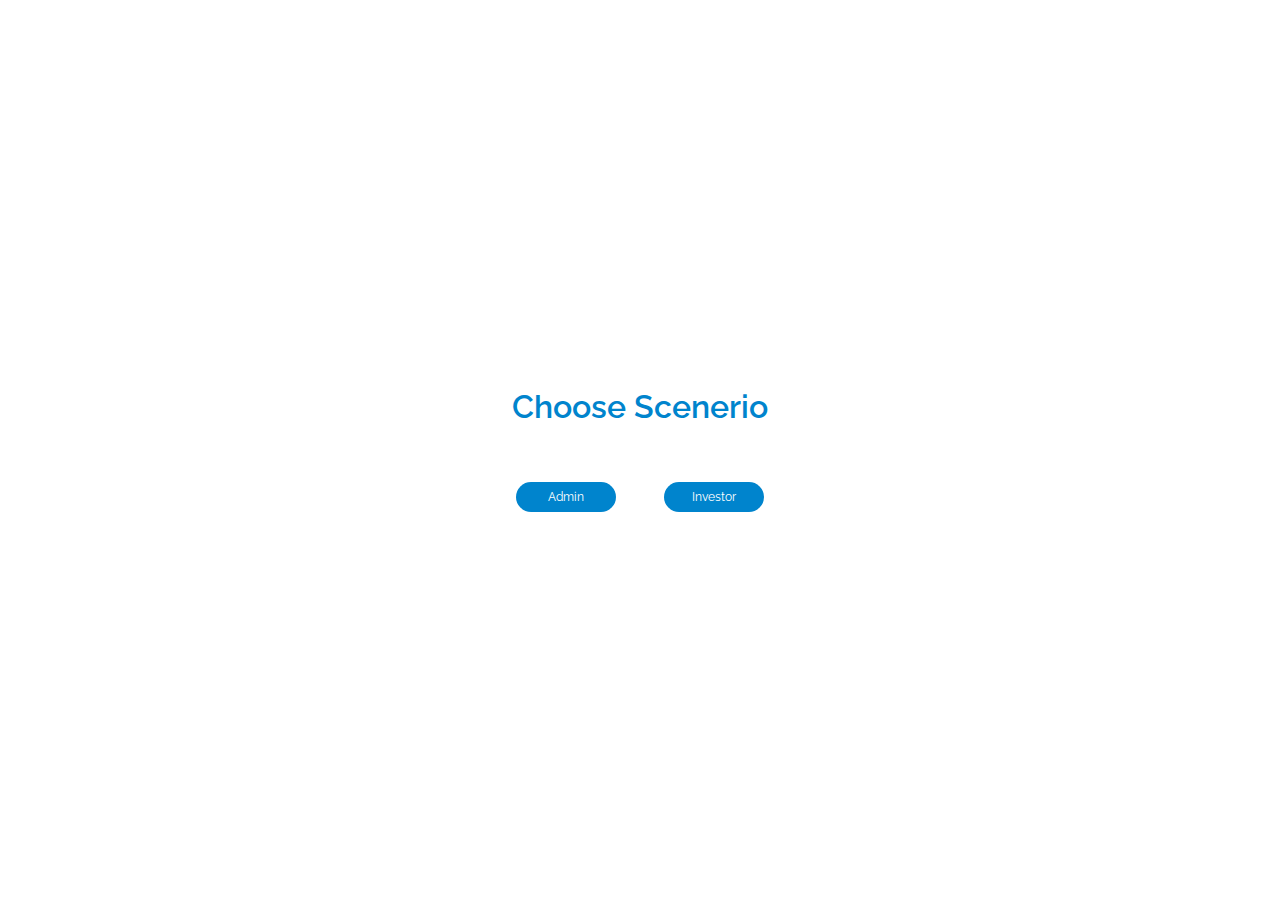
<file: choose_Scenerio.html>
<!doctype html>
<html lang="en">

<head>
  <title>Title</title>
  <meta charset="utf-8">
  <meta name="viewport" content="width=device-width, initial-scale=1, shrink-to-fit=no">


  <link href="https://fonts.googleapis.com/css?family=Raleway:300,400,700&display=swap" rel="stylesheet">


  <link rel="stylesheet" href="css/bootstrap.min.css">
  <link rel="stylesheet" href="https://cdnjs.cloudflare.com/ajax/libs/font-awesome/4.7.0/css/font-awesome.min.css">

  <!-- MAIN CSS -->
  <link rel="stylesheet" href="css/style.css">


  <!-- auth CSS -->
  <link rel="stylesheet" href="css/auth.css">

</head>

<body data-spy="scroll" data-target=".site-navbar-target" data-offset="300">





<div id="a">
    <div id="b">
        <div id="content">
            
 <div class="mainAuth">
    <div class="container">
        <div class="d-flex justify-content-center">
            <div class="ScenerioText">
               <h2>Choose Scenerio</h2>
            </div>
        </div>
        <div class="d-flex justify-content-center mt-5">
            <div class="">
                <button class="btnScenerio" type="button">Admin</button>
            </div>
            <div class="ml-5">
                <button class="btnScenerio" type="button">Investor</button>
            </div>
        </div>
    </div>
</div>
        </div>
    </div>
</div>
    <script src="js/jquery-3.3.1.min.js"></script>
    <script src="js/popper.min.js"></script>
    <script src="js/bootstrap.min.js"></script>
   

</body>

</html>
</file>
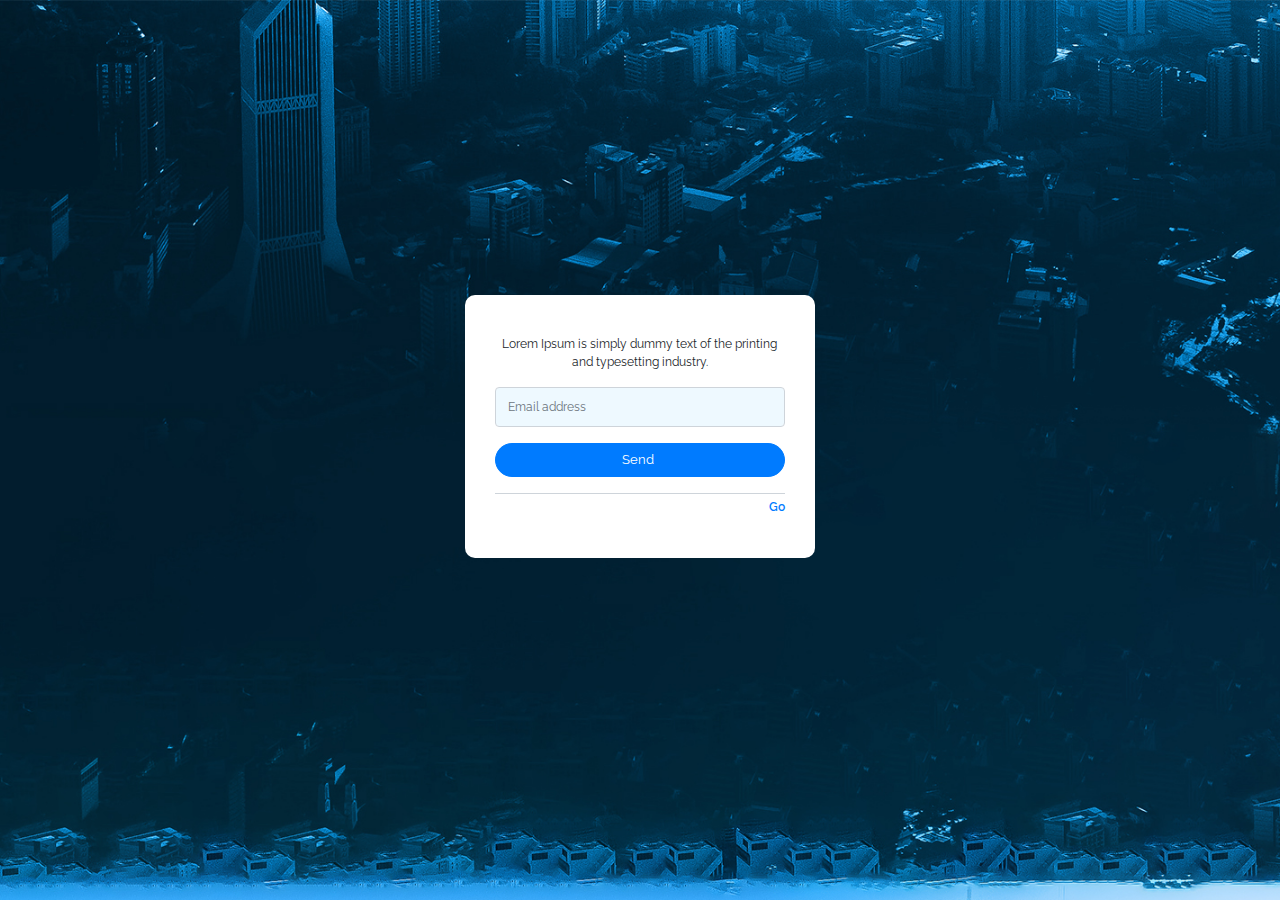
<file: forgot_password.html>
<!doctype html>
<html lang="en">

<head>
  <title>Title</title>
  <meta charset="utf-8">
  <meta name="viewport" content="width=device-width, initial-scale=1, shrink-to-fit=no">


  <link href="https://fonts.googleapis.com/css?family=Raleway:300,400,700&display=swap" rel="stylesheet">


  <link rel="stylesheet" href="css/bootstrap.min.css">
  <link rel="stylesheet" href="https://cdnjs.cloudflare.com/ajax/libs/font-awesome/4.7.0/css/font-awesome.min.css">

  <!-- MAIN CSS -->


  <!-- auth CSS -->
  <link rel="stylesheet" href="css/auth.css">

</head>

<body class="bgAuth">

    <div id="a">
        <div id="b">
            <div id="content">
                <div class="mainAuth">
                    <div class="container">
                        <div class="row justify-content-center">
                            <div class="col-lg-4 mb-5 aos-init aos-animate" data-aos="fade-up" data-aos-delay="100">
                            <div class="bgLoginForm">
                                <p class="text-Forgot-pass">Lorem Ipsum is simply dummy text of the printing and typesetting industry. </p>
                                <form action="#" method="post" class="formInputHeight">
                
                                <div class="form-group row">
                                    <div class="col-md-12">
                                    <input type="text" class="form-control" placeholder="Email address">
                                    </div>
                                </div>
                
                                <div class="form-group d-flex justify-content-center">
                                    <div class="col-12 pl-0 pr-0 ">
                                    <input type="submit" class="btn btn-block btn-primary text-white SubLogBtn" value="Send ">
                                    </div>
                                </div>
                                </form>
                                <div class="d-flex justify-content-end border-top-href">
                                    <div class="hrefLogin">
                                        <a>Go</a>
                                    </div>
                                </div>
                            </div>
                            </div>

                        </div>
                        
                    </div>
                </div>
            </div>  
        </div>
    </div>
    <script src="js/jquery-3.3.1.min.js"></script>
    <script src="js/popper.min.js"></script>
    <script src="js/bootstrap.min.js"></script>
   

</body>

</html>
</file>
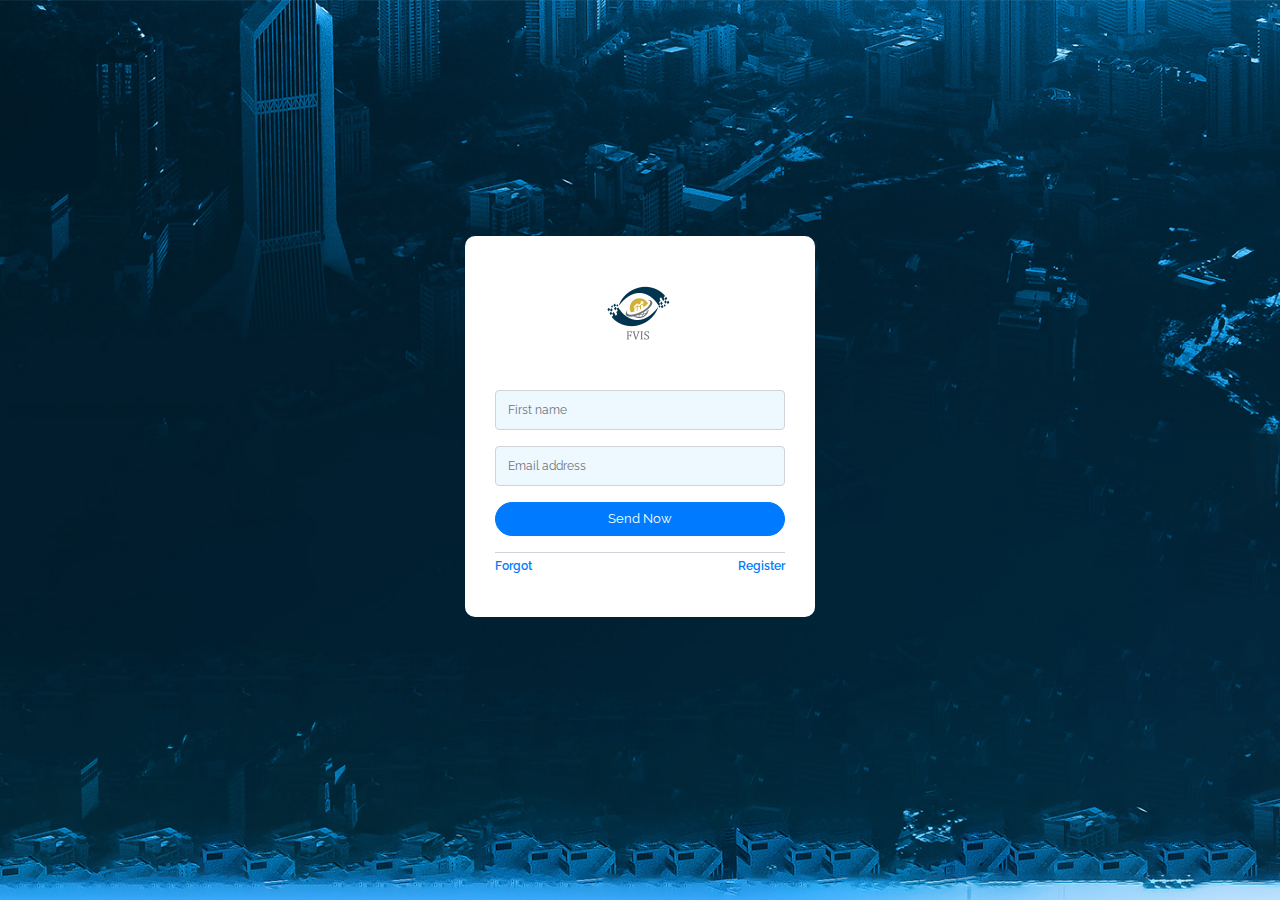
<file: login.html>
<!doctype html>
<html lang="en">

<head>
    <title>Title</title>
    <meta charset="utf-8">
    <meta name="viewport" content="width=device-width, initial-scale=1, shrink-to-fit=no">


    <link href="https://fonts.googleapis.com/css?family=Raleway:300,400,700&display=swap" rel="stylesheet">


    <link rel="stylesheet" href="css/bootstrap.min.css">
    <link rel="stylesheet" href="https://cdnjs.cloudflare.com/ajax/libs/font-awesome/4.7.0/css/font-awesome.min.css">

    <!-- MAIN CSS -->


    <!-- auth CSS -->
    <link rel="stylesheet" href="css/auth.css">

</head>

<body class="bgAuth">

    <div id="a">
        <div id="b">
            <div id="content">
                <div class="mainAuth">
                    <div class="container">
                        <div class="row justify-content-center">
                            <div class="col-lg-4 mb-5 aos-init aos-animate" data-aos="fade-up" data-aos-delay="100">
                                <div class="bgLoginForm">
                                    <div class="text-center">
                                        <h4 class="text-black LoginLogo pb-4">
                                            <img src="./images/img/loho.PNG" />
                                        </h4>
                                    </div>
                                    <form action="#" method="post" class="formInputHeight">
                                        <div class="form-group row">
                                            <div class="col-md-12 mb-4 mb-lg-0">
                                                <input type="text" class="form-control" placeholder="First name">
                                            </div>
                                        </div>

                                        <div class="form-group row">
                                            <div class="col-md-12">
                                                <input type="text" class="form-control" placeholder="Email address">
                                            </div>
                                        </div>

                                        <div class="form-group d-flex justify-content-center">
                                            <div class="col-12 pl-0 pr-0 ">
                                                <input type="submit"
                                                    class="btn btn-block btn-primary text-white SubLogBtn"
                                                    value="Send Now">
                                            </div>
                                        </div>
                                    </form>
                                    <div class="d-flex justify-content-lg-between border-top-href">
                                        <div class="hrefLogin">
                                            <a>Forgot</a>
                                        </div>
                                        <div class="hrefLogin">
                                            <a>Register</a>
                                        </div>
                                    </div>
                                </div>
                            </div>

                        </div>

                    </div>
                </div>
            </div>
        </div>
    </div>
    <script src="js/jquery-3.3.1.min.js"></script>
    <script src="js/popper.min.js"></script>
    <script src="js/bootstrap.min.js"></script>


</body>

</html>
</file>
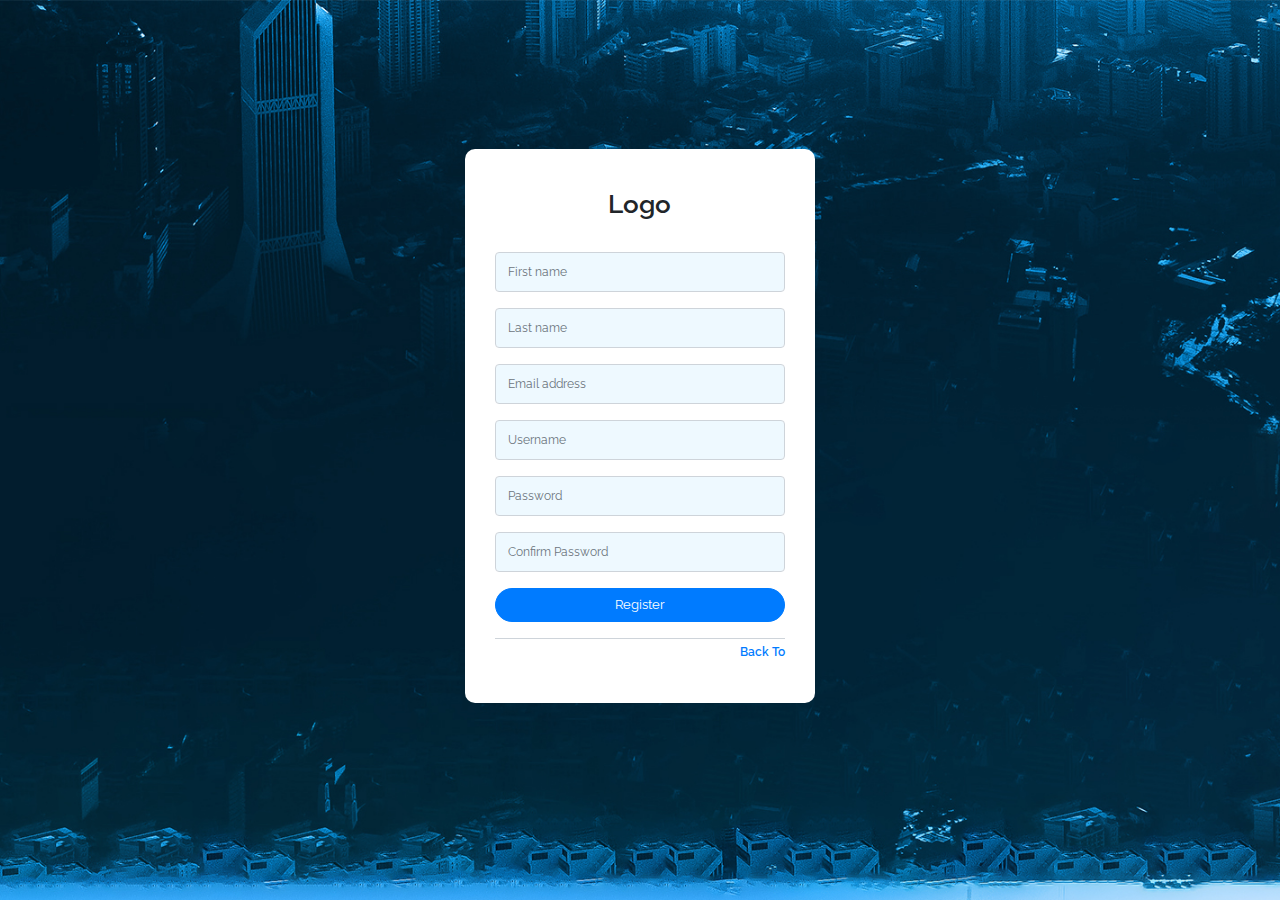
<file: register.html>
<!doctype html>
<html lang="en">

<head>
  <title>Title</title>
  <meta charset="utf-8">
  <meta name="viewport" content="width=device-width, initial-scale=1, shrink-to-fit=no">


  <link href="https://fonts.googleapis.com/css?family=Raleway:300,400,700&display=swap" rel="stylesheet">


  <link rel="stylesheet" href="css/bootstrap.min.css">
  <link rel="stylesheet" href="https://cdnjs.cloudflare.com/ajax/libs/font-awesome/4.7.0/css/font-awesome.min.css">

  <!-- MAIN CSS -->


  <!-- auth CSS -->
  <link rel="stylesheet" href="css/auth.css">

</head>

<body class="bgAuth">

    <div id="a">
        <div id="b">
            <div id="content">
                <div class="mainAuth">
                    <div class="container">
                        <div class="row justify-content-center">
                            <div class="col-lg-4 mb-5 aos-init aos-animate" data-aos="fade-up" data-aos-delay="100">
                            <div class="bgLoginForm">
                                <div class="text-center">
                                <h4 class="text-black LoginLogo pb-4">Logo</h4>
                                </div>
                                <form action="#" method="post" class="formInputHeight">
                                <div class="form-group row">
                                    <div class="col-md-12 mb-4 mb-lg-0">
                                    <input type="text" class="form-control" placeholder="First name">
                                    </div>
                                </div>
                                <div class="form-group row">
                                    <div class="col-md-12 mb-4 mb-lg-0">
                                    <input type="text" class="form-control" placeholder="Last name">
                                    </div>
                                </div>
                
                                <div class="form-group row">
                                    <div class="col-md-12">
                                    <input type="text" class="form-control" placeholder="Email address">
                                    </div>
                                </div>
                                <div class="form-group row">
                                    <div class="col-md-12">
                                    <input type="text" class="form-control" placeholder="Username">
                                    </div>
                                </div>
                                
                                <div class="form-group row">
                                    <div class="col-md-12">
                                    <input type="text" class="form-control" placeholder="Password">
                                    </div>
                                </div>
                                
                                <div class="form-group row">
                                    <div class="col-md-12">
                                    <input type="text" class="form-control" placeholder="Confirm Password">
                                    </div>
                                </div>
                
                                <div class="form-group d-flex justify-content-center">
                                    <div class="col-12 pl-0 pr-0 ">
                                    <input type="submit" class="btn btn-block btn-primary text-white SubLogBtn" value="Register">
                                    </div>
                                </div>
                                </form>
                                <div class="d-flex justify-content-lg-end border-top-href">
                                    
                                    <div class="hrefLogin">
                                        <a>Back To</a>
                                    </div>
                                </div>
                            </div>
                            </div>

                        </div>
                        
                    </div>
                </div>
            </div>  
        </div>
    </div>
    <script src="js/jquery-3.3.1.min.js"></script>
    <script src="js/popper.min.js"></script>
    <script src="js/bootstrap.min.js"></script>
   

</body>

</html>
</file>
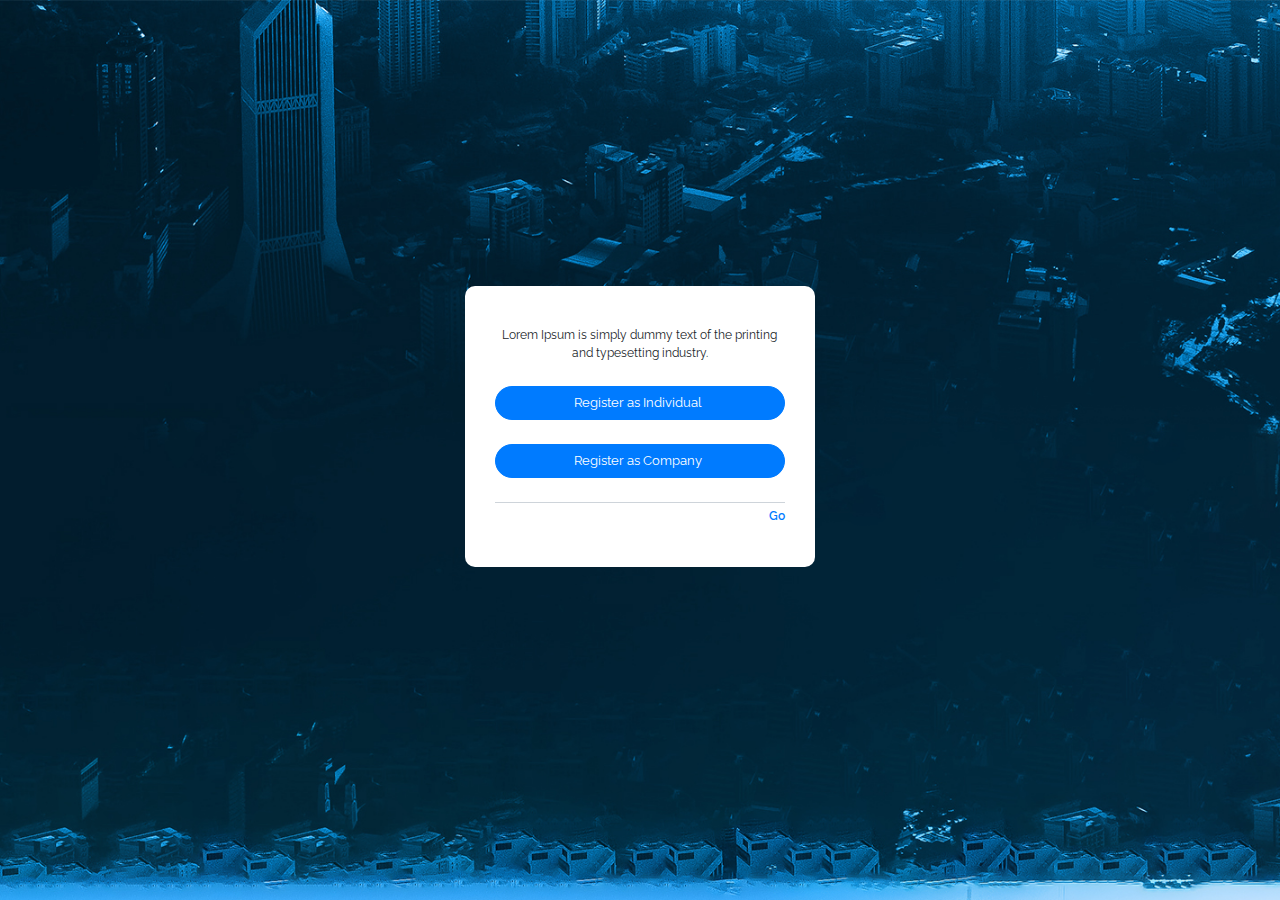
<file: specify_register.html>
<!doctype html>
<html lang="en">

<head>
  <title>Title</title>
  <meta charset="utf-8">
  <meta name="viewport" content="width=device-width, initial-scale=1, shrink-to-fit=no">


  <link href="https://fonts.googleapis.com/css?family=Raleway:300,400,700&display=swap" rel="stylesheet">


  <link rel="stylesheet" href="css/bootstrap.min.css">
  <link rel="stylesheet" href="https://cdnjs.cloudflare.com/ajax/libs/font-awesome/4.7.0/css/font-awesome.min.css">

  <!-- MAIN CSS -->


  <!-- auth CSS -->
  <link rel="stylesheet" href="css/auth.css">

</head>

<body class="bgAuth">

    <div id="a">
        <div id="b">
            <div id="content">
                <div class="mainAuth">
                    <div class="container">
                        <div class="row justify-content-center">
                            <div class="col-lg-4 mb-5 aos-init aos-animate" data-aos="fade-up" data-aos-delay="100">
                            <div class="bgLoginForm">
                                <p class="text-Forgot-pass">Lorem Ipsum is simply dummy text of the printing and typesetting industry. </p>
                                <form action="#" method="post" class="formInputHeight mt-4">
                
                                    <div class="form-group d-flex justify-content-center">
                                        <div class="col-12 pl-0 pr-0 ">
                                        <input type="submit" class="btn btn-block btn-primary text-white SubLogBtn" value="Register as Individual ">
                                        </div>
                                    </div>
                
                                <div class="form-group d-flex justify-content-center mt-4 mb-4">
                                    <div class="col-12 pl-0 pr-0 ">
                                    <input type="submit" class="btn btn-block btn-primary text-white SubLogBtn" value="Register as Company ">
                                    </div>
                                </div>
                                </form>
                                <div class="d-flex justify-content-end border-top-href">
                                    <div class="hrefLogin">
                                        <a>Go</a>
                                    </div>
                                </div>
                            </div>
                            </div>

                        </div>
                        
                    </div>
                </div>
            </div>  
        </div>
    </div>
    <script src="js/jquery-3.3.1.min.js"></script>
    <script src="js/popper.min.js"></script>
    <script src="js/bootstrap.min.js"></script>
   

</body>

</html>
</file>
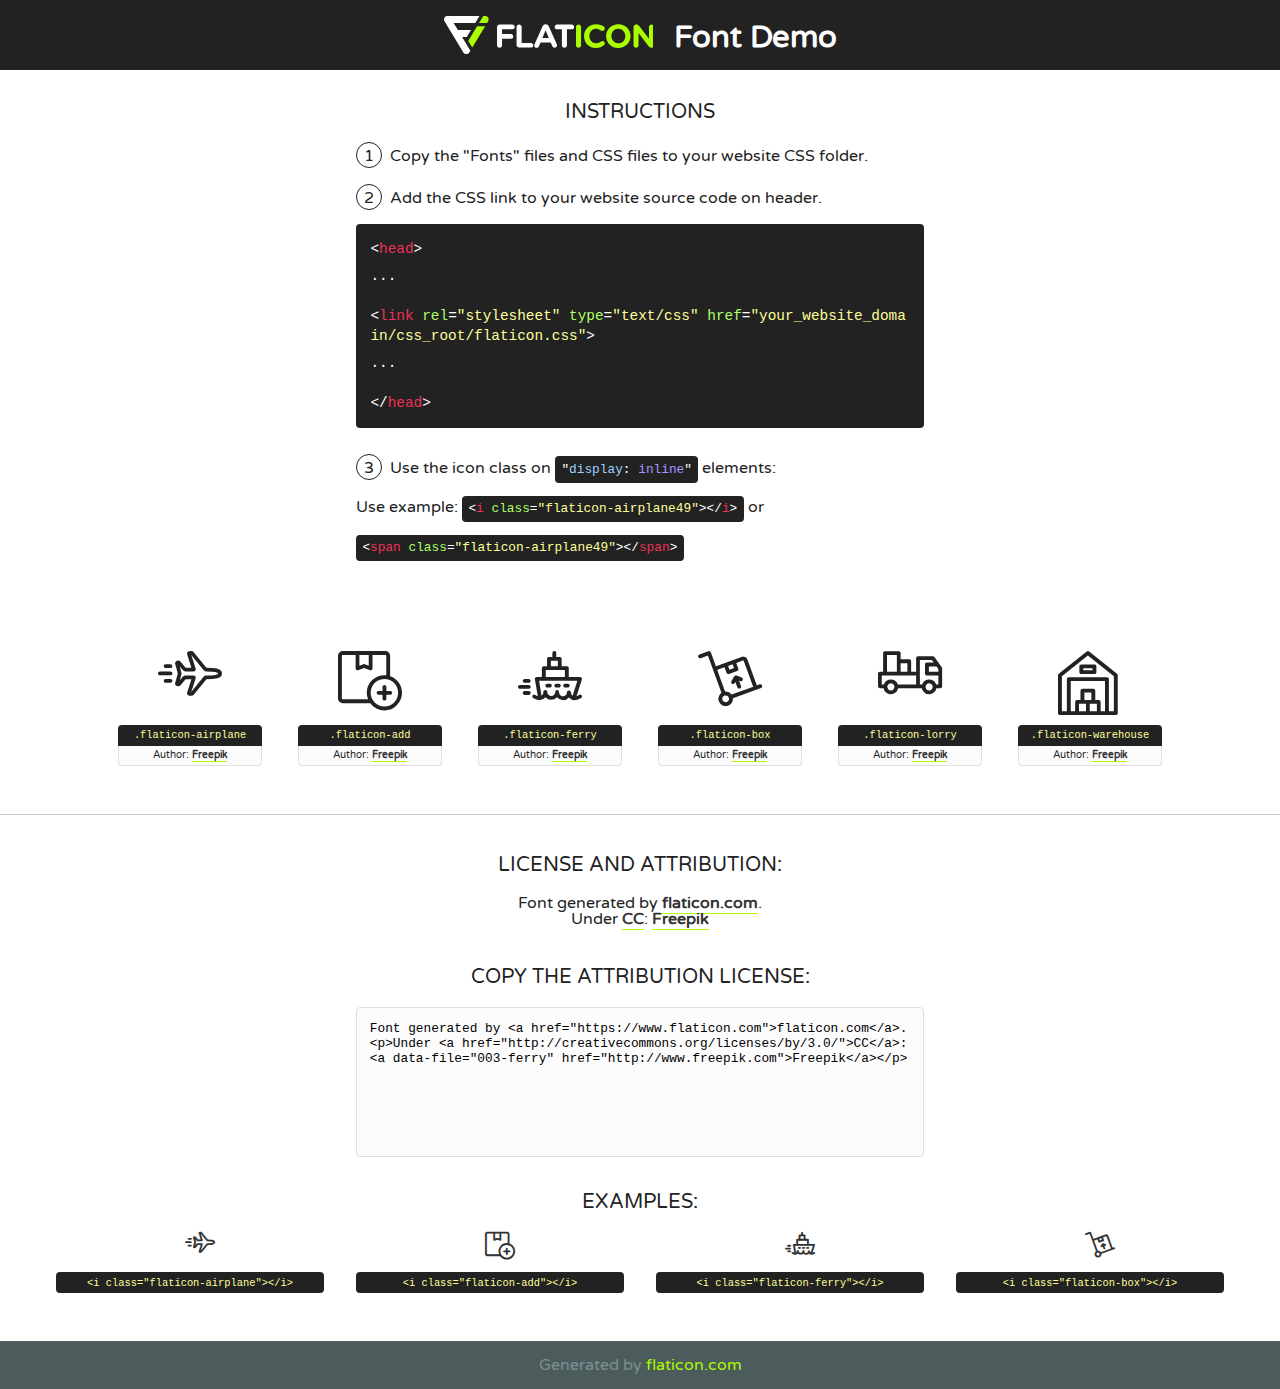
<file: fonts/flaticon/font/flaticon.html>
<!DOCTYPE html>
<!--
  Flaticon icon font: Flaticon
  Creation date: 06/05/2019 12:06
-->
<html>
<!DOCTYPE html>
<html>

<head>
    <title>Flaticon WebFont</title>
    <link href="http://fonts.googleapis.com/css?family=Varela+Round" rel="stylesheet" type="text/css" />
    <link rel="stylesheet" type="text/css" href="flaticon.css">
    <meta charset="UTF-8">
    <style>
    html, body, div, span, applet, object, iframe,
    h1, h2, h3, h4, h5, h6, p, blockquote, pre,
    a, abbr, acronym, address, big, cite, code,
    del, dfn, em, img, ins, kbd, q, s, samp,
    small, strike, strong, sub, sup, tt, var,
    b, u, i, center,
    dl, dt, dd, ol, ul, li,
    fieldset, form, label, legend,
    table, caption, tbody, tfoot, thead, tr, th, td,
    article, aside, canvas, details, embed, 
    figure, figcaption, footer, header, hgroup, 
    menu, nav, output, ruby, section, summary,
    time, mark, audio, video {
        margin: 0;
        padding: 0;
        border: 0;
        font-size: 100%;
        font: inherit;
        vertical-align: baseline;
    }
    /* HTML5 display-role reset for older browsers */
    article, aside, details, figcaption, figure, 
    footer, header, hgroup, menu, nav, section {
        display: block;
    }
    body {
        line-height: 1;
    }
    ol, ul {
        list-style: none;
    }
    blockquote, q {
        quotes: none;
    }
    blockquote:before, blockquote:after,
    q:before, q:after {
        content: '';
        content: none;
    }
    table {
        border-collapse: collapse;
        border-spacing: 0;
    }
    body {
        font-family: 'Varela Round', Helvetica, Arial, sans-serif;
        font-size: 16px;
        color: #222;
    }
    a {
        color: #333;
        border-bottom: 1px solid #a9fd00;
        font-weight: bold;
        text-decoration: none;
    }
    * {
        -moz-box-sizing: border-box;
        -webkit-box-sizing: border-box;
        box-sizing: border-box;
        margin: 0;
        padding: 0;
    }
    [class^="flaticon-"]:before, [class*=" flaticon-"]:before, [class^="flaticon-"]:after, [class*=" flaticon-"]:after {
        font-family: Flaticon;
        font-size: 30px;
        font-style: normal;
        margin-left: 20px;
        color: #333;
    }
    .wrapper {
        max-width: 600px;
        margin: auto;
        padding: 0 1em;
    }
    .title {
        font-size: 1.25em;
        text-align: center;
        margin-bottom: 1em;
        text-transform: uppercase;
    }
    header {
        text-align: center;
        background-color: #222;
        color: #fff;
        padding: 1em;
    }
    header .logo {
        width: 210px;
        height: 38px;
        display: inline-block;
        vertical-align: middle;
        margin-right: 1em;
        border: none;
    }
    header strong {
        font-size: 1.95em;
        font-weight: bold;
        vertical-align: middle;
        margin-top: 5px;
        display: inline-block;
    }
    .demo {
        margin: 2em auto;
        line-height: 1.25em;
    }
    .demo ul li {
        margin-bottom: 1em;
    }
    .demo ul li .num {
        color: #222;
        border-radius: 20px;
        display: inline-block;
        width: 26px;
        padding: 3px;
        height: 26px;
        text-align: center;
        margin-right: 0.5em;
        border: 1px solid #222;
    }
    .demo ul li code {
        background-color: #222;
        border-radius: 4px;
        padding: 0.25em 0.5em;
        display: inline-block;
        color: #fff;
        font-family: Consolas,Monaco,Lucida Console,Liberation Mono,DejaVu Sans Mono,Bitstream Vera Sans Mono,Courier New, monospace;
        font-weight: lighter;
        margin-top: 1em;
        font-size: 0.8em;
        word-break: break-all;
    }
    .demo ul li code.big {
        padding: 1em;
        font-size: 0.9em;
    }
    .demo ul li code .red {
        color: #EF3159;
    }
    .demo ul li code .green {
        color: #ACFF65;
    }
    .demo ul li code .yellow {
        color: #FFFF99;
    }
    .demo ul li code .blue {
        color: #99D3FF;
    }
    .demo ul li code .purple {
        color: #A295FF;
    }
    .demo ul li code .dots {
        margin-top: 0.5em;
        display: block;
    }
    #glyphs {
        border-bottom: 1px solid #ccc;
        padding: 2em 0;
        text-align: center;
    }
    .glyph {
        display: inline-block;
        width: 9em;
        margin: 1em;
        text-align: center;
        vertical-align: top;
        background: #FFF;
    }
    .glyph .glyph-icon {
        padding: 10px;
        display: block;
        font-family:"Flaticon";
        font-size: 64px;
        line-height: 1;
    }
    .glyph .glyph-icon:before {
        font-size: 64px;
        color: #222;
        margin-left: 0;
    }
    .class-name {
        font-size: 0.65em;
        background-color: #222;
        color: #fff;
        border-radius: 4px 4px 0 0;
        padding: 0.5em;
        color: #FFFF99;
        font-family: Consolas,Monaco,Lucida Console,Liberation Mono,DejaVu Sans Mono,Bitstream Vera Sans Mono,Courier New, monospace;
    }
    .author-name {
        font-size: 0.6em;
        background-color: #fcfcfd;
        border: 1px solid #DEDEE4;
        border-top: 0;
        border-radius: 0 0 4px 4px;
        padding: 0.5em;
    }
    .class-name:last-child {
        font-size: 10px;
        color:#888;
    }
    .class-name:last-child a {
        font-size: 10px;
        color:#555;
    }
    .class-name:last-child a:hover {
        color:#a9fd00;
    }
    .glyph > input {
        display: block;
        width: 100px;
        margin: 5px auto;
        text-align: center;
        font-size: 12px;
        cursor: text;
    }
    .glyph > input.icon-input {
        font-family:"Flaticon";
        font-size: 16px;
        margin-bottom: 10px;
    }
    .attribution .title {
        margin-top: 2em;
    }
    .attribution textarea {
        background-color: #fcfcfd;
        padding: 1em;
        border: none;
        box-shadow: none;
        border: 1px solid #DEDEE4;
        border-radius: 4px;
        resize: none;
        width: 100%;
        height: 150px;
        font-size: 0.8em;
        font-family: Consolas,Monaco,Lucida Console,Liberation Mono,DejaVu Sans Mono,Bitstream Vera Sans Mono,Courier New, monospace;
        -webkit-appearance: none;
    }
    .iconsuse {
        margin: 2em auto;
        text-align: center;
        max-width: 1200px;
    }
    .iconsuse:after {
        content: '';
        display: table;
        clear: both;
    }
    .iconsuse .image {
        float: left;
        width: 25%;
        padding: 0 1em;
    }
    .iconsuse .image p {
        margin-bottom: 1em;
    }
    .iconsuse .image span {
        display: block;
        font-size: 0.65em;
        background-color: #222;
        color: #fff;
        border-radius: 4px;
        padding: 0.5em;
        color: #FFFF99;
        margin-top: 1em;
        font-family: Consolas,Monaco,Lucida Console,Liberation Mono,DejaVu Sans Mono,Bitstream Vera Sans Mono,Courier New, monospace;
    }
    #footer {
        text-align: center;
        background-color: #4C5B5C;
        color: #7c9192;
        padding: 1em;
    }
    #footer a {
        border: none;
        color: #a9fd00;
        font-weight: normal;
    }
    @media (max-width: 960px) {
        .iconsuse .image {
            width: 50%;
        }
    }
    @media (max-width: 560px) {
        .iconsuse .image {
            width: 100%;
        }
    }
    </style>
</head>

<body class="characters-off">

    <header>
        <a href="https://www.flaticon.com" target="_blank" class="logo">
            <svg version="1.1" xmlns="http://www.w3.org/2000/svg" xmlns:xlink="http://www.w3.org/1999/xlink" xmlns:a="http://ns.adobe.com/AdobeSVGViewerExtensions/3.0/" viewBox="0 0 560.875 102.036" enable-background="new 0 0 560.875 102.036" xml:space="preserve">
                <defs>
                </defs>
                <g>
                    <g class="letters">
                        <path fill="#ffffff" d="M141.596,29.675c0-3.777,2.985-6.767,6.764-6.767h34.438c3.426,0,6.15,2.728,6.15,6.15
                        c0,3.43-2.724,6.149-6.15,6.149h-27.674v13.091h23.719c3.429,0,6.151,2.724,6.151,6.15c0,3.43-2.723,6.149-6.151,6.149h-23.719
                        v17.574c0,3.773-2.986,6.761-6.764,6.761c-3.779,0-6.764-2.989-6.764-6.761V29.675z"></path>
                        <path fill="#ffffff" d="M193.844,29.149c0-3.781,2.985-6.767,6.764-6.767c3.776,0,6.763,2.985,6.763,6.767v42.957h25.039
                        c3.426,0,6.149,2.726,6.149,6.153c0,3.425-2.723,6.15-6.149,6.15h-31.802c-3.779,0-6.764-2.986-6.764-6.768V29.149z"></path>
                        <path fill="#ffffff" d="M241.891,75.71l21.438-48.407c1.492-3.341,4.215-5.357,7.906-5.357h0.792
                        c3.686,0,6.323,2.017,7.815,5.357l21.439,48.407c0.436,0.967,0.701,1.845,0.701,2.723c0,3.602-2.809,6.501-6.414,6.501
                        c-3.161,0-5.269-1.845-6.499-4.655l-4.132-9.661h-27.059l-4.301,10.102c-1.144,2.631-3.426,4.214-6.237,4.214
                        c-3.517,0-6.24-2.81-6.24-6.325C241.1,77.64,241.451,76.677,241.891,75.71z M279.932,58.666l-8.521-20.297l-8.526,20.297H279.932
                        z"></path>
                        <path fill="#ffffff" d="M314.864,35.387H301.86c-3.429,0-6.239-2.813-6.239-6.238c0-3.429,2.811-6.24,6.239-6.24h39.533
                        c3.426,0,6.237,2.811,6.237,6.24c0,3.425-2.811,6.238-6.237,6.238h-13.001v42.785c0,3.773-2.99,6.761-6.764,6.761
                        c-3.779,0-6.764-2.989-6.764-6.761V35.387z"></path>
                        <path fill="#A9FD00" d="M352.615,29.149c0-3.781,2.985-6.767,6.767-6.767c3.774,0,6.761,2.985,6.761,6.767v49.024
                        c0,3.773-2.987,6.761-6.761,6.761c-3.781,0-6.767-2.989-6.767-6.761V29.149z"></path>
                        <path fill="#A9FD00" d="M374.132,53.836v-0.179c0-17.481,13.178-31.801,32.065-31.801c9.22,0,15.459,2.458,20.557,6.238
                        c1.402,1.054,2.637,2.985,2.637,5.357c0,3.692-2.985,6.59-6.681,6.59c-1.845,0-3.071-0.702-4.044-1.319
                        c-3.776-2.813-7.729-4.393-12.562-4.393c-10.364,0-17.831,8.611-17.831,19.154v0.173c0,10.542,7.291,19.329,17.831,19.329
                        c5.715,0,9.492-1.756,13.359-4.834c1.049-0.874,2.458-1.491,4.039-1.491c3.429,0,6.325,2.813,6.325,6.236
                        c0,2.106-1.056,3.78-2.282,4.834c-5.539,4.834-12.036,7.733-21.878,7.733C387.572,85.464,374.132,71.493,374.132,53.836z"></path>
                        <path fill="#A9FD00" d="M433.009,53.836v-0.179c0-17.481,13.79-31.801,32.766-31.801c18.981,0,32.592,14.143,32.592,31.628v0.173
                        c0,17.483-13.785,31.807-32.769,31.807C446.625,85.464,433.009,71.32,433.009,53.836z M484.224,53.836v-0.179
                        c0-10.539-7.725-19.326-18.626-19.326c-10.893,0-18.449,8.611-18.449,19.154v0.173c0,10.542,7.73,19.329,18.626,19.329
                        C476.676,72.986,484.224,64.378,484.224,53.836z"></path>
                        <path fill="#A9FD00" d="M506.233,29.321c0-3.774,2.99-6.763,6.767-6.763h1.401c3.252,0,5.183,1.583,7.029,3.953l26.093,34.265
                        V29.059c0-3.692,2.99-6.677,6.681-6.677c3.683,0,6.671,2.985,6.671,6.677v48.934c0,3.78-2.987,6.765-6.764,6.765h-0.436
                        c-3.257,0-5.188-1.581-7.034-3.953l-27.056-35.492v32.944c0,3.687-2.985,6.676-6.678,6.676c-3.683,0-6.673-2.989-6.673-6.676
                        V29.321z"></path>
                    </g>
                    <g class="insignia">
                        <path fill="#ffffff" d="M48.372,56.137h12.517l11.156-18.537H37.186L25.688,18.539h57.825L94.668,0H9.271
                        C5.925,0,2.842,1.801,1.198,4.716c-1.644,2.907-1.593,6.482,0.134,9.343l50.38,83.501c1.678,2.781,4.689,4.476,7.938,4.476
                        c3.246,0,6.257-1.695,7.935-4.476l2.898-4.804L48.372,56.137z"></path>
                        <g class="i">
                            <path fill="#A9FD00" d="M93.575,18.539h0.031v0.004l21.652,0.004l2.705-4.488c1.727-2.861,1.778-6.436,0.133-9.343
                            C116.454,1.801,113.371,0,110.026,0h-5.294L93.575,18.539z"></path>
                            <polygon fill="#A9FD00" points="88.291,27.356 64.725,66.486 75.519,84.404 109.942,27.356"></polygon>
                        </g>
                    </g>
                </g>
            </svg>
        </a>
        <strong>Font Demo</strong>
    </header>


    <section class="demo wrapper">

        <p class="title">Instructions</p>

        <ul>
            <li>
                <span class="num">1</span>Copy the "Fonts" files and CSS files to your website CSS folder.
            </li>
            <li>
                <span class="num">2</span>Add the CSS link to your website source code on header.
                <code class="big">
                    &lt;<span class="red">head</span>&gt;
                    <br/><span class="dots">...</span>
                    <br/>&lt;<span class="red">link</span> <span class="green">rel</span>=<span class="yellow">"stylesheet"</span> <span class="green">type</span>=<span class="yellow">"text/css"</span> <span class="green">href</span>=<span class="yellow">"your_website_domain/css_root/flaticon.css"</span>&gt;
                    <br/><span class="dots">...</span>
                    <br/>&lt;/<span class="red">head</span>&gt;
                </code>
            </li>

            <li>
                <p>
                    <span class="num">3</span>Use the icon class on <code>"<span class="blue">display</span>:<span class="purple"> inline</span>"</code> elements:
                    <br />
                    Use example: <code>&lt;<span class="red">i</span> <span class="green">class</span>=<span class="yellow">&quot;flaticon-airplane49&quot;</span>&gt;&lt;/<span class="red">i</span>&gt;</code> or <code>&lt;<span class="red">span</span> <span class="green">class</span>=<span class="yellow">&quot;flaticon-airplane49&quot;</span>&gt;&lt;/<span class="red">span</span>&gt;</code>
            </li>
        </ul>

    </section>




   <section id="glyphs">          
    
      
        <div class="glyph"><div class="glyph-icon flaticon-airplane"></div>
            <div class="class-name">.flaticon-airplane</div>
            <div class="author-name">Author: <a data-file="001-airplane" href="http://www.freepik.com">Freepik</a> </div> 
        </div>        
        
        <div class="glyph"><div class="glyph-icon flaticon-add"></div>
            <div class="class-name">.flaticon-add</div>
            <div class="author-name">Author: <a data-file="002-add" href="http://www.freepik.com">Freepik</a> </div> 
        </div>        
        
        <div class="glyph"><div class="glyph-icon flaticon-ferry"></div>
            <div class="class-name">.flaticon-ferry</div>
            <div class="author-name">Author: <a data-file="003-ferry" href="http://www.freepik.com">Freepik</a> </div> 
        </div>        
        
        <div class="glyph"><div class="glyph-icon flaticon-box"></div>
            <div class="class-name">.flaticon-box</div>
            <div class="author-name">Author: <a data-file="004-box" href="http://www.freepik.com">Freepik</a> </div> 
        </div>        
        
        <div class="glyph"><div class="glyph-icon flaticon-lorry"></div>
            <div class="class-name">.flaticon-lorry</div>
            <div class="author-name">Author: <a data-file="005-lorry" href="http://www.freepik.com">Freepik</a> </div> 
        </div>        
        
        <div class="glyph"><div class="glyph-icon flaticon-warehouse"></div>
            <div class="class-name">.flaticon-warehouse</div>
            <div class="author-name">Author: <a data-file="006-warehouse" href="http://www.freepik.com">Freepik</a> </div> 
        </div>        
        

    </section>



    <section class="attribution wrapper"   style="text-align:center;">

      <div class="title">License and attribution:</div><div class="attrDiv">Font generated by <a href="https://www.flaticon.com">flaticon.com</a>. <div><p>Under <a href="http://creativecommons.org/licenses/by/3.0/">CC</a>: <a data-file="003-ferry" href="http://www.freepik.com">Freepik</a></p>  </div>
      </div>
      <div class="title">Copy the Attribution License:</div>

    <textarea onclick="this.focus();this.select();">Font generated by &lt;a href=&quot;https://www.flaticon.com&quot;&gt;flaticon.com&lt;/a&gt;. <p>Under <a href="http://creativecommons.org/licenses/by/3.0/">CC</a>: <a data-file="003-ferry" href="http://www.freepik.com">Freepik</a></p>  
     </textarea>

    </section>

    <section class="iconsuse">

          <div class="title">Examples:</div>            
             
            <div class="image">
                <p>
                    <i class="glyph-icon flaticon-airplane"></i> 
                    <span>&lt;i class=&quot;flaticon-airplane&quot;&gt;&lt;/i&gt;</span>
                </p>
            </div>
            
            <div class="image">
                <p>
                    <i class="glyph-icon flaticon-add"></i> 
                    <span>&lt;i class=&quot;flaticon-add&quot;&gt;&lt;/i&gt;</span>
                </p>
            </div>
            
            <div class="image">
                <p>
                    <i class="glyph-icon flaticon-ferry"></i> 
                    <span>&lt;i class=&quot;flaticon-ferry&quot;&gt;&lt;/i&gt;</span>
                </p>
            </div>
            
            <div class="image">
                <p>
                    <i class="glyph-icon flaticon-box"></i> 
                    <span>&lt;i class=&quot;flaticon-box&quot;&gt;&lt;/i&gt;</span>
                </p>
            </div>
                       
        </div>
                            
    </section>

<div id="footer">
    <div>Generated by <a href="https://www.flaticon.com">flaticon.com</a>
    </div>
</div>



</body>
</html>
</file>
<file: css/style.css>
@font-face {
  font-family: boldFont;
  src: url('../fonts/Font_Hind_Madurai/HindMadurai-Bold.ttf');
}
@font-face {
  font-family: lightFont;
  src: url('../fonts/Font_Hind_Madurai/HindMadurai-Light.ttf');
}
@font-face {
  font-family: mediumFont;
  src: url('../fonts/Font_Hind_Madurai/HindMadurai-Medium.ttf');
}
@font-face {
  font-family: regularFont;
  src: url('../fonts/Font_Hind_Madurai/HindMadurai-Regular.ttf');
}
@font-face {
  font-family: SemiBoldFont;
  src: url('../fonts/Font_Hind_Madurai/HindMadurai-SemiBold.ttf');
}

.boldFont {
  font-family: boldFont;
}
.lightFont {
  font-family: lightFont;
}
.mediumFont {
  font-family: mediumFont;
}
.regularFont {
  font-family: regularFont;
}
.SemiBoldFont {
  font-family: SemiBoldFont;
}

/* Base */
.pt-6 {
  padding-top: 6rem;
}

.font-size-10 {
  font-size: 10px;
}

.font-size-11 {
  font-size: 11px;
}

.font-size-12 {
  font-size: 12px;
}

.font-size-13 {
  font-size: 13px;
}

.font-size-14 {
  font-size: 14px;
}

.font-size-15 {
  font-size: 15px;
}

.font-size-16 {
  font-size: 16px;
}

.font-size-17 {
  font-size: 17px;
}

.font-size-18 {
  font-size: 18px;
}

.font-size-19 {
  font-size: 19px;
}

.font-size-20 {
  font-size: 20px;
}

.font-size-21 {
  font-size: 21px;
}

.font-size-22 {
  font-size: 22px;
}

.font-size-23 {
  font-size: 23px;
}

.font-size-24 {
  font-size: 24px;
}

.font-size-25 {
  font-size: 25px;
}

.font-size-26 {
  font-size: 26px;
}

.font-size-27 {
  font-size: 27px;
}

.font-size-28 {
  font-size: 28px;
}

.font-size-29 {
  font-size: 29px;
}

.font-size-30 {
  font-size: 30px;
}

.font-gray-1 {
  color: #f7f7f7;
}

.font-gray-2 {
  color: #e9e9e9;
}

.font-gray-3 {
  color: #d9d9d9;
}

.font-gray-4 {
  color: #c9c9c9;
}

.font-gray-5,
.block-heading-1 span {
  color: #b8b8b8;
}

.font-gray-6 {
  color: #a8a8a8;
}

.font-gray-7,
body {
  color: #939393;
}

.font-gray-8 {
  color: #7b7b7b;
}

.font-gray-9 {
  color: #636363 #4d4d4d;
}

.font-gray-10 {
  color: #353535;
}

.border-gray-1 {
  border-color: #f7f7f7;
}

.border-gray-2 {
  border-color: #e9e9e9;
}

.border-gray-3 {
  border-color: #d9d9d9;
}

.border-gray-4 {
  border-color: #c9c9c9;
}

.border-gray-5 {
  border-color: #b8b8b8;
}

.border-gray-6 {
  border-color: #a8a8a8;
}

.border-gray-7 {
  border-color: #939393;
}

.border-gray-8 {
  border-color: #7b7b7b;
}

.border-gray-9 {
  border-color: #636363 #4d4d4d;
}

.border-gray-10 {
  border-color: #353535;
}

.bg-gray-1 {
  border-color: #f7f7f7;
}

.bg-gray-2 {
  border-color: #e9e9e9;
}

.bg-gray-3 {
  border-color: #d9d9d9;
}

.bg-gray-4 {
  border-color: #c9c9c9;
}

.bg-gray-5 {
  border-color: #b8b8b8;
}

.bg-gray-6 {
  border-color: #a8a8a8;
}

.bg-gray-7 {
  border-color: #939393;
}

.bg-gray-8 {
  border-color: #7b7b7b;
}

.bg-gray-9 {
  border-color: #636363 #4d4d4d;
}

.bg-gray-10 {
  border-color: #353535;
}

.letter-spacing-1 {
  letter-spacing: 0.1em;
}

.letter-spacing-2 {
  letter-spacing: 0.2em;
}

.border-w-1 {
  border-width: 1px;
}

.border-w-2 {
  border-width: 2px;
}

.border-w-3 {
  border-width: 3px;
}

.border-w-4 {
  border-width: 4px;
}

.border-w-5 {
  border-width: 5px;
}

.primary-black--hover {
  background: #007bff;
  color: #fff;
}
.primary-black--hover:hover {
  background: #000;
  color: #fff;
}

.primary-dark--hover {
  background: #007bff;
  color: #fff;
}
.primary-dark--hover:hover {
  background: gray;
  color: #fff;
}

.primary-primary-outline--hover {
  background: #007bff;
  color: #fff;
}
.primary-primary-outline--hover:hover {
  border-color: #007bff;
  background: transparent;
}

.primary-outline-primary--hover {
  background: transparent;
  border-color: #007bff;
}
.primary-outline-primary--hover:hover {
  color: #fff;
  background: #007bff;
}

html {
  overflow-x: hidden;
}

body {
  line-height: 1.7;
  font-weight: 400;
  font-size: 1rem;
}
body:before {
  position: absolute;
  content: '';
  left: 0;
  right: 0;
  bottom: 0;
  top: 0;
  background: rgba(0, 0, 0, 0.3);
  -webkit-transition: 0.3s all ease;
  -o-transition: 0.3s all ease;
  transition: 0.3s all ease;
  opacity: 0;
  visibility: hidden;
  z-index: 399;
}
body.offcanvas-menu {
  position: relative;
}
body.offcanvas-menu:before {
  opacity: 1;
  visibility: visible;
}

::-moz-selection {
  background: #000;
  color: #fff;
}

::selection {
  background: #000;
  color: #fff;
}

a {
  -webkit-transition: 0.3s all ease;
  -o-transition: 0.3s all ease;
  transition: 0.3s all ease;
}
a:hover {
  text-decoration: none;
}

h1,
h2,
h3,
h4,
h5,
.h1,
.h2,
.h3,
.h4,
.h5 {
  font-family: 'Raleway', sans-serif;
  /* text-transform: uppercase; */
}

.border-2 {
  border-width: 2px;
}

.text-black {
  color: #000 !important;
}

.bg-black {
  background: #000 !important;
}

.color-black-opacity-5 {
  color: rgba(0, 0, 0, 0.5);
}

.color-white-opacity-5 {
  color: rgba(255, 255, 255, 0.5);
}

.btn.btn-outline-white {
  border-color: #fff;
  background: transparent;
  color: #fff;
}
.btn.btn-outline-white:hover {
  background: #fff;
  border-color: #fff;
  color: #000;
}

.line-height-1 {
  line-height: 1 !important;
}

.bg-black {
  background: #000;
}

.form-control {
  height: 55px;
  background: #fff !important;
  font-family: 'Raleway', -apple-system, BlinkMacSystemFont, 'Segoe UI', Roboto,
    'Helvetica Neue', Arial, 'Noto Sans', sans-serif, 'Apple Color Emoji',
    'Segoe UI Emoji', 'Segoe UI Symbol', 'Noto Color Emoji';
}
.form-control:active,
.form-control:focus {
  border-color: #007bff;
}
.form-control:hover,
.form-control:active,
.form-control:focus {
  -webkit-box-shadow: none !important;
  box-shadow: none !important;
}

.site-section {
  padding: 2.5em 0;
}
@media (min-width: 768px) {
  .site-section {
    padding: 5em 0;
  }
}
.site-section.site-section-sm {
  padding: 4em 0;
}

.site-footer {
  padding: 4em 0;
  background: #fff;
}
@media (min-width: 768px) {
  .site-footer {
    padding: 8em 0;
  }
}

.subml-8 {
  margin-left: 8rem;
}
@media (max-width: 768px) {
  .subml-8 {
    margin-left: 0rem;
  }
  .marMobSub {
    margin: 20px;
    margin-left: 0px !important;
  }
}
.site-footer .border-top {
  /* border-top: 1px solid rgba(255, 255, 255, 0.1) !important; */
}
.site-footer p {
    color: #999896;
    font-family: regularFont;
    line-height: 16px;
    font-size: 13px;
}
.site-footer h2,
.site-footer h3,
.site-footer h4,
.site-footer h5 {
  color: #fff;
}
.site-footer a {
  color: #999896;
  font-size: 12px;
        font-family : regularFont;

}
.site-footer a:hover {
  color: white;
}
.site-footer ul li {
  margin-bottom: 10px;
}
.site-footer .footer-heading {
  font-size: 16px;
  color: #000000;
  font-family: SemiBoldFont;
}

.bg-text-line {
  display: inline;
  background: #000;
  -webkit-box-shadow: 20px 0 0 #000, -20px 0 0 #000;
  box-shadow: 20px 0 0 #000, -20px 0 0 #000;
}

.text-white-opacity-05 {
  color: rgba(255, 255, 255, 0.5);
}

.text-black-opacity-05 {
  color: rgba(0, 0, 0, 0.5);
}

.hover-bg-enlarge {
  overflow: hidden;
  position: relative;
}
@media (max-width: 991.98px) {
  .hover-bg-enlarge {
    height: auto !important;
  }
}
.hover-bg-enlarge > div {
  -webkit-transform: scale(1);
  -ms-transform: scale(1);
  transform: scale(1);
  -webkit-transition: 0.8s all ease-in-out;
  -o-transition: 0.8s all ease-in-out;
  transition: 0.8s all ease-in-out;
}
.hover-bg-enlarge:hover > div,
.hover-bg-enlarge:focus > div,
.hover-bg-enlarge:active > div {
  -webkit-transform: scale(1.2);
  -ms-transform: scale(1.2);
  transform: scale(1.2);
}
@media (max-width: 991.98px) {
  .hover-bg-enlarge .bg-image-md-height {
    height: 300px !important;
  }
}

.bg-image {
  background-size: cover;
  background-position: center center;
  background-repeat: no-repeat;
  background-attachment: fixed;
}
.bg-image.overlay {
  position: relative;
}
.bg-image.overlay:after {
  position: absolute;
  content: '';
  top: 0;
  left: 0;
  right: 0;
  bottom: 0;
  z-index: 0;
  width: 100%;
  background: rgba(0, 0, 0, 0.7);
}
.bg-image > .container {
  position: relative;
  z-index: 1;
}

@media (max-width: 991.98px) {
  .img-md-fluid {
    max-width: 100%;
  }
}

@media (max-width: 991.98px) {
  .display-1,
  .display-3 {
    font-size: 3rem;
  }
}

.play-single-big {
  width: 90px;
  height: 90px;
  display: inline-block;
  border: 2px solid #fff;
  color: #fff !important;
  border-radius: 50%;
  position: relative;
  -webkit-transition: 0.3s all ease-in-out;
  -o-transition: 0.3s all ease-in-out;
  transition: 0.3s all ease-in-out;
}
.play-single-big > span {
  font-size: 50px;
  position: absolute;
  top: 50%;
  left: 50%;
  -webkit-transform: translate(-40%, -50%);
  -ms-transform: translate(-40%, -50%);
  transform: translate(-40%, -50%);
}
.play-single-big:hover {
  width: 120px;
  height: 120px;
}

.overlap-to-top {
  margin-top: -150px;
}
.line-height-staff {
    line-height: 19px;
        color: white;
}
.ul-check {
  margin-bottom: 40px;
}
.ul-check li {
  position: relative;
  padding-left: 35px;
  margin-bottom: 15px;
  line-height: 1;
  font-size: 13px;
  color: #000;
}
.ul-check li:before {
  left: 0;
  font-size: 20px;
  top: -0.3rem;
  font-family: 'icomoon';
  content: '\e5ca';
  position: absolute;
}
.ul-check.white li:before {
  color: #fff;
}
.ul-check.success li:before {
  color: #71bc42;
}
.ul-check.primary li:before {
  color: #007bff;
}

.select-wrap,
.wrap-icon {
  position: relative;
}
.select-wrap .icon,
.wrap-icon .icon {
  position: absolute;
  right: 10px;
  top: 50%;
  -webkit-transform: translateY(-50%);
  -ms-transform: translateY(-50%);
  transform: translateY(-50%);
  font-size: 22px;
}
.select-wrap select,
.wrap-icon select {
  -webkit-appearance: none;
  -moz-appearance: none;
  appearance: none;
  width: 100%;
}

.top-bar {
  border-bottom: 1px solid #e9ecef !important;
}

/* Navbar */
.site-navbar {
  margin-bottom: 0px;
  z-index: 1999;
  position: relative;
  width: 100%;
  padding: 1rem;
}
@media (max-width: 991.98px) {
  .site-navbar {
    padding-top: 3rem;
    padding-bottom: 3rem;
  }
}
.site-navbar .toggle-button {
  position: absolute;
  right: 0px;
}
.site-navbar .site-logo {
  position: absolute;
  font-size: 2rem;
  text-transform: uppercase;
  font-weight: 900;
  line-height: 0;
  margin: 0;
  padding: 0;
  z-index: 3;
}
@media (max-width: 991.98px) {
  .site-navbar .site-logo {
    float: left;
    position: relative;
  }
}
.site-navbar .site-navigation.border-bottom {
  border-bottom: 1px solid white !important;
}
.site-navbar .site-navigation .site-menu {
  margin-bottom: 0;
}
.site-navbar .site-navigation .site-menu .active {
  color: #007bff !important;
}
.site-navbar .site-navigation .site-menu a {
  text-decoration: none !important;
  display: inline-block;
}
.site-navbar .site-navigation .site-menu > li {
  display: inline-block;
}
.site-navbar .site-navigation .site-menu > li > a {
  margin-left: 15px;
  margin-right: 15px;
  padding: 20px 0px;
  color: #000 !important;
  display: inline-block;
  text-decoration: none !important;
}
.site-navbar .site-navigation .site-menu > li > a:hover {
  color: #007bff;
}
.site-navbar .site-navigation .site-menu .has-children {
  position: relative;
}
.site-navbar .site-navigation .site-menu .has-children > a {
  position: relative;
  padding-right: 20px;
}
.site-navbar .site-navigation .site-menu .has-children > a:before {
  position: absolute;
  content: '\e313';
  font-size: 16px;
  top: 50%;
  right: 0;
  -webkit-transform: translateY(-50%);
  -ms-transform: translateY(-50%);
  transform: translateY(-50%);
  font-family: 'icomoon';
}
.site-navbar .site-navigation .site-menu .has-children .dropdown {
  visibility: hidden;
  opacity: 0;
  top: 100%;
  position: absolute;
  text-align: left;
  border-top: 2px solid #007bff;
  -webkit-box-shadow: 0 2px 10px -2px rgba(0, 0, 0, 0.1);
  box-shadow: 0 2px 10px -2px rgba(0, 0, 0, 0.1);
  padding: 0px 0;
  margin-top: 20px;
  margin-left: 0px;
  background: #fff;
  -webkit-transition: 0.2s 0s;
  -o-transition: 0.2s 0s;
  transition: 0.2s 0s;
}
.site-navbar .site-navigation .site-menu .has-children .dropdown.arrow-top {
  position: absolute;
}
.site-navbar
  .site-navigation
  .site-menu
  .has-children
  .dropdown.arrow-top:before {
  display: none;
  bottom: 100%;
  left: 20%;
  border: solid transparent;
  content: ' ';
  height: 0;
  width: 0;
  position: absolute;
  pointer-events: none;
}
.site-navbar
  .site-navigation
  .site-menu
  .has-children
  .dropdown.arrow-top:before {
  border-color: rgba(136, 183, 213, 0);
  border-bottom-color: #fff;
  border-width: 10px;
  margin-left: -10px;
}
.site-navbar .site-navigation .site-menu .has-children .dropdown a {
  text-transform: none;
  letter-spacing: normal;
  -webkit-transition: 0s all;
  -o-transition: 0s all;
  transition: 0s all;
  color: #000 !important;
}
.site-navbar .site-navigation .site-menu .has-children .dropdown a.active {
  color: #007bff !important;
  background: #f8f9fa;
}
.site-navbar .site-navigation .site-menu .has-children .dropdown > li {
  list-style: none;
  padding: 0;
  margin: 0;
  min-width: 200px;
}
.site-navbar .site-navigation .site-menu .has-children .dropdown > li > a {
  padding: 9px 20px;
  display: block;
}
.site-navbar
  .site-navigation
  .site-menu
  .has-children
  .dropdown
  > li
  > a:hover {
  background: #f8f9fa;
  color: #ced4da;
}
.site-navbar
  .site-navigation
  .site-menu
  .has-children
  .dropdown
  > li.has-children
  > a:before {
  content: '\e315';
  right: 20px;
}
.site-navbar
  .site-navigation
  .site-menu
  .has-children
  .dropdown
  > li.has-children
  > .dropdown,
.site-navbar
  .site-navigation
  .site-menu
  .has-children
  .dropdown
  > li.has-children
  > ul {
  left: 100%;
  top: 0;
}
.site-navbar
  .site-navigation
  .site-menu
  .has-children
  .dropdown
  > li.has-children:hover
  > a,
.site-navbar
  .site-navigation
  .site-menu
  .has-children
  .dropdown
  > li.has-children:active
  > a,
.site-navbar
  .site-navigation
  .site-menu
  .has-children
  .dropdown
  > li.has-children:focus
  > a {
  background: #f8f9fa;
  color: #ced4da;
}
.site-navbar .site-navigation .site-menu .has-children:hover > a,
.site-navbar .site-navigation .site-menu .has-children:focus > a,
.site-navbar .site-navigation .site-menu .has-children:active > a {
  color: #007bff;
}
.site-navbar .site-navigation .site-menu .has-children:hover,
.site-navbar .site-navigation .site-menu .has-children:focus,
.site-navbar .site-navigation .site-menu .has-children:active {
  cursor: pointer;
}
.site-navbar .site-navigation .site-menu .has-children:hover > .dropdown,
.site-navbar .site-navigation .site-menu .has-children:focus > .dropdown,
.site-navbar .site-navigation .site-menu .has-children:active > .dropdown {
  -webkit-transition-delay: 0s;
  -o-transition-delay: 0s;
  transition-delay: 0s;
  margin-top: 0px;
  visibility: visible;
  opacity: 1;
}

.site-mobile-menu {
  width: 300px;
  position: fixed;
  right: 0;
  z-index: 2000;
  padding-top: 20px;
  background: #fff;
  height: calc(100vh);
  -webkit-transform: translateX(110%);
  -ms-transform: translateX(110%);
  transform: translateX(110%);
  -webkit-box-shadow: -10px 0 20px -10px rgba(0, 0, 0, 0.1);
  box-shadow: -10px 0 20px -10px rgba(0, 0, 0, 0.1);
  -webkit-transition: 0.3s all ease-in-out;
  -o-transition: 0.3s all ease-in-out;
  transition: 0.3s all ease-in-out;
}
.offcanvas-menu .site-mobile-menu {
  -webkit-transform: translateX(0%);
  -ms-transform: translateX(0%);
  transform: translateX(0%);
}
.site-mobile-menu .site-mobile-menu-header {
  width: 100%;
  float: left;
  padding-left: 20px;
  padding-right: 20px;
}
.site-mobile-menu .site-mobile-menu-header .site-mobile-menu-close {
  float: right;
  margin-top: 8px;
}
.site-mobile-menu .site-mobile-menu-header .site-mobile-menu-close span {
  font-size: 30px;
  display: inline-block;
  padding-left: 10px;
  padding-right: 0px;
  line-height: 1;
  cursor: pointer;
  -webkit-transition: 0.3s all ease;
  -o-transition: 0.3s all ease;
  transition: 0.3s all ease;
}
.site-mobile-menu .site-mobile-menu-header .site-mobile-menu-close span:hover {
  color: #ced4da;
}
.site-mobile-menu .site-mobile-menu-header .site-mobile-menu-logo {
  float: left;
  margin-top: 10px;
  margin-left: 0px;
}
.site-mobile-menu .site-mobile-menu-header .site-mobile-menu-logo a {
  display: inline-block;
  text-transform: uppercase;
}
.site-mobile-menu .site-mobile-menu-header .site-mobile-menu-logo a img {
  max-width: 70px;
}
.site-mobile-menu .site-mobile-menu-header .site-mobile-menu-logo a:hover {
  text-decoration: none;
}
.site-mobile-menu .site-mobile-menu-body {
  overflow-y: scroll;
  -webkit-overflow-scrolling: touch;
  position: relative;
  padding: 0 20px 20px 20px;
  height: calc(100vh - 52px);
  padding-bottom: 150px;
}
.site-mobile-menu .site-nav-wrap {
  padding: 0;
  margin: 0;
  list-style: none;
  position: relative;
}
.site-mobile-menu .site-nav-wrap a {
  padding: 10px 20px;
  display: block;
  position: relative;
  color: #212529;
}
.site-mobile-menu .site-nav-wrap a:hover {
  color: #007bff;
}
.site-mobile-menu .site-nav-wrap li {
  position: relative;
  display: block;
}
.site-mobile-menu .site-nav-wrap li .nav-link.active {
  color: #007bff;
}
.site-mobile-menu .site-nav-wrap .arrow-collapse {
  position: absolute;
  right: 0px;
  top: 10px;
  z-index: 20;
  width: 36px;
  height: 36px;
  text-align: center;
  cursor: pointer;
  border-radius: 50%;
}
.site-mobile-menu .site-nav-wrap .arrow-collapse:hover {
  background: #f8f9fa;
}
.site-mobile-menu .site-nav-wrap .arrow-collapse:before {
  font-size: 12px;
  z-index: 20;
  font-family: 'icomoon';
  content: '\f078';
  position: absolute;
  top: 50%;
  left: 50%;
  -webkit-transform: translate(-50%, -50%) rotate(-180deg);
  -ms-transform: translate(-50%, -50%) rotate(-180deg);
  transform: translate(-50%, -50%) rotate(-180deg);
  -webkit-transition: 0.3s all ease;
  -o-transition: 0.3s all ease;
  transition: 0.3s all ease;
}
.site-mobile-menu .site-nav-wrap .arrow-collapse.collapsed:before {
  -webkit-transform: translate(-50%, -50%);
  -ms-transform: translate(-50%, -50%);
  transform: translate(-50%, -50%);
}
.site-mobile-menu .site-nav-wrap > li {
  display: block;
  position: relative;
  float: left;
  width: 100%;
}
.site-mobile-menu .site-nav-wrap > li > a {
  padding-left: 20px;
  font-size: 20px;
}
.site-mobile-menu .site-nav-wrap > li > ul {
  padding: 0;
  margin: 0;
  list-style: none;
}
.site-mobile-menu .site-nav-wrap > li > ul > li {
  display: block;
}
.site-mobile-menu .site-nav-wrap > li > ul > li > a {
  padding-left: 40px;
  font-size: 16px;
}
.site-mobile-menu .site-nav-wrap > li > ul > li > ul {
  padding: 0;
  margin: 0;
}
.site-mobile-menu .site-nav-wrap > li > ul > li > ul > li {
  display: block;
}
.site-mobile-menu .site-nav-wrap > li > ul > li > ul > li > a {
  font-size: 16px;
  padding-left: 60px;
}
.site-mobile-menu .site-nav-wrap[data-class='social'] {
  float: left;
  width: 100%;
  margin-top: 30px;
  padding-bottom: 5em;
}
.site-mobile-menu .site-nav-wrap[data-class='social'] > li {
  width: auto;
}
.site-mobile-menu .site-nav-wrap[data-class='social'] > li:first-child a {
  padding-left: 15px !important;
}

.sticky-wrapper {
  position: relative;
  z-index: 100;
  width: 100%;
}
.sticky-wrapper .site-navbar {
  -webkit-transition: 0.3s all ease;
  -o-transition: 0.3s all ease;
  transition: 0.3s all ease;
}
.sticky-wrapper .site-navbar {
  background: #fff;
}
.sticky-wrapper .site-navbar .site-logo a {
  color: #fff;
}
.sticky-wrapper .site-navbar ul li a {
  color: rgba(255, 255, 255, 0.7) !important;
}
.sticky-wrapper .site-navbar ul li a.active {
  color: #fff !important;
}
.sticky-wrapper.is-sticky .site-navbar {
  background: rgb(0 0 0 / 46%);
}
.sticky-wrapper.is-sticky .site-navbar .site-logo a {
  color: #ffffff;
}
.sticky-wrapper.is-sticky .site-navbar ul li a {
  color: #ffffff !important;
}
.sticky-wrapper.is-sticky .site-navbar ul li a.active {
  color: #007bff !important;
}
.sticky-wrapper .shrink {
  padding-top: 0px !important;
  padding-bottom: 0px !important;
}
@media (max-width: 991.98px) {
  .sticky-wrapper .shrink {
    padding-top: 30px !important;
    padding-bottom: 30px !important;
  }
}

/* Blocks */
.site-section-cover {
  position: relative;
  background-size: cover;
  background-repeat: no-repeat;
  background-position: center center;
}
.site-section-cover,
.site-section-cover .container {
  position: relative;
  z-index: 2;
}
.site-section-cover,
.site-section-cover .container > .row {
  height: calc(100vh - 196px);
  min-height: 577px;
}
@media (max-width: 991.98px) {
  .site-section-cover,
  .site-section-cover .container > .row {
    height: calc(70vh - 196px);
    min-height: 400px;
  }
}
.site-section-cover.overlay {
  position: relative;
}
.site-section-cover.overlay:before {
  position: absolute;
  content: '';
  top: 0;
  left: 0;
  right: 0;
  bottom: 0;
  background: rgba(0, 0, 0, 0.3);
  z-index: 1;
}
.site-section-cover.inner-page,
.site-section-cover.inner-page .container > .row {
  height: auto;
  min-height: auto;
  padding: 2em 0;
}
.site-section-cover.img-bg-section {
  background-size: cover;
  background-repeat: no-repeat;
}
.site-section-cover h1 {
  font-size: 4.5rem;
  color: #fff;
  line-height: 1;
}
@media (max-width: 991.98px) {
  .site-section-cover h1 {
    font-size: 2rem;
  }
}
.site-section-cover p {
  font-size: 18px;
  color: #fff;
}

.site-section {
  padding: 5rem 0;
}
@media (max-width: 991.98px) {
  .site-section {
    padding: 3rem 0;
  }
}

.block-heading-1 span {
  font-size: 12px;
  letter-spacing: 0.1em;
  font-weight: bold;
}

.block-heading-1 h2 {
  font-size: 3rem;
  text-transform: none !important;
  color: #007bff;
}
@media (max-width: 991.98px) {
  .block-heading-1 h2 {
    font-size: 2rem;
  }
}

.block-feature-1-wrap {
  margin-bottom: 7rem;
}
.block-feature-1-wrap > .container > .row {
  margin-left: -18px;
  margin-right: -18px;
}
.block-feature-1-wrap > .container > .row > .col,
.block-feature-1-wrap > .container > .row > [class*='col-'] {
  padding-right: 36px;
  padding-left: 36px;
}

.block-feature-1 {
  background: #f2f2f2;
  padding: 30px 30px 30px 50px;
  position: relative;
}
.block-feature-1 h2 {
  font-size: 18px;
}
.block-feature-1 .icon {
  width: 80px;
  height: 80px;
  display: inline-block;
  border-radius: 50%;
  position: absolute;
  left: -40px;
  top: 50%;
  border: 4px solid #fff;
  -webkit-transform: translateY(-50%);
  -ms-transform: translateY(-50%);
  transform: translateY(-50%);
  text-align: center;
}
.block-feature-1 .icon > span {
  font-size: 40px;
  color: #fff;
  position: absolute;
  top: 50%;
  left: 50%;
  -webkit-transform: translate(-50%, -50%);
  -ms-transform: translate(-50%, -50%);
  transform: translate(-50%, -50%);
}

.block-img-video-1-wrap .block-img-video-1 {
  position: relative;
  margin-top: -10rem;
}
@media (max-width: 991.98px) {
  .block-img-video-1-wrap .block-img-video-1 {
    margin-top: -6rem;
  }
}

.block-img-video-1 > a {
  display: block;
  position: relative;
  cursor: pointer;
}
.block-img-video-1 > a .icon {
  position: absolute;
  width: 80px;
  height: 80px;
  border-radius: 50%;
  display: inline-block;
  top: 50%;
  left: 50%;
  -webkit-transform: translate(-50%, -50%);
  -ms-transform: translate(-50%, -50%);
  transform: translate(-50%, -50%);
  background: #fff;
  -webkit-transition: 0.3s all ease-in-out;
  -o-transition: 0.3s all ease-in-out;
  transition: 0.3s all ease-in-out;
}
.block-img-video-1 > a .icon > span {
  position: absolute;
  top: 50%;
  font-size: 0.8rem;
  left: 50%;
  -webkit-transform: translate(-50%, -50%);
  -ms-transform: translate(-50%, -50%);
  transform: translate(-50%, -50%);
  color: #000;
}
.block-img-video-1 > a:hover .icon {
  background: #fff;
  width: 90px;
  height: 90px;
}

.block-counter-1 {
  text-align: center;
}
.block-counter-1 .number,
.block-counter-1 .caption {
  display: block;
  line-height: 1;
}
.block-counter-1 .number {
  color: #007bff;
  font-size: 4rem;
  position: relative;
  padding-bottom: 20px;
  margin-bottom: 20px;
}
@media (max-width: 991.98px) {
  .block-counter-1 .number {
    font-size: 2rem;
  }
}
.block-counter-1 .number:after {
  position: absolute;
  content: '';
  width: 50px;
  height: 3px;
  left: 50%;
  bottom: 0;
  -webkit-transform: translateX(-50%);
  -ms-transform: translateX(-50%);
  transform: translateX(-50%);
  background: rgba(52, 58, 64, 0.3);
}
.block-counter-1 .caption {
  font-size: 14px;
  letter-spacing: 0.05em;
}

.block-team-member-1 {
  padding: 30px;
  /* border: 1px solid #e9ecef;
  background: #fff; */
  position: relative;
  top: 0;
  -webkit-transition: 0.15s all ease-in-out;
  -o-transition: 0.15s all ease-in-out;
  transition: 0.15s all ease-in-out;
}
.block-team-member-1 figure img {
  max-width: 130px !important;
  margin-left: auto;
  margin-right: auto;
}

.block-social-1 > a {
  display: inline-block;
  width: 30px;
  height: 30px;
  position: relative;
}
.block-social-1 > a span {
  position: absolute;
  top: 50%;
  left: 50%;
  -webkit-transform: translate(-50%, -50%);
  -ms-transform: translate(-50%, -50%);
  transform: translate(-50%, -50%);
}

.block-testimony-1 {
  padding: 20px;
  position: relative;
}
.block-testimony-1 blockquote {
  background: #fff;
  padding: 30px;
  font-style: italic;
  font-size: 18px;
  color: #000;
  font-family: 'Georgia', Times, serif;
  position: relative;
}
.block-testimony-1 figure {
  position: relative;
  padding-top: 20px;
}
.block-testimony-1 figure:before {
  position: absolute;
  content: '';
  width: 50px;
  left: 50%;
  display: none;
  top: 0;
  -webkit-transform: translateX(-50%);
  -ms-transform: translateX(-50%);
  transform: translateX(-50%);
  background: #007bff;
  height: 2px;
}
.block-testimony-1 figure img {
  max-width: 60px;
}
.block-testimony-1 h3 {
  font-size: 18px;
}

.block-13 .owl-nav {
  display: none;
}

.block-13 .owl-dots {
  text-align: center;
  position: relative;
  bottom: -30px;
}
.block-13 .owl-dots .owl-dot {
  display: inline-block;
}
.block-13 .owl-dots .owl-dot span {
  display: inline-block;
  width: 20px;
  height: 7px;
  border-radius: 4px;
  background: #cccccc;
  -webkit-transition: 0.3s all cubic-bezier(0.32, 0.71, 0.53, 0.53);
  -o-transition: 0.3s all cubic-bezier(0.32, 0.71, 0.53, 0.53);
  transition: 0.3s all cubic-bezier(0.32, 0.71, 0.53, 0.53);
  margin: 3px;
}
.block-13 .owl-dots .owl-dot.active span {
  background: #007bff;
}

.post-entry {
  background: #fff;
  padding: 30px;
  border: 1px solid #e6e6e6;
  border-radius: 4px;
  -webkit-transition: 0.3s all ease;
  -o-transition: 0.3s all ease;
  transition: 0.3s all ease;
}
.post-entry:hover {
  -webkit-box-shadow: 0 5px 15px -5px rgba(0, 0, 0, 0.1);
  box-shadow: 0 5px 15px -5px rgba(0, 0, 0, 0.1);
}
.post-entry h2 {
  font-size: 20px;
}
.post-entry *:last-child {
  margin-bottom: 0;
}

.by {
  color: #000;
  border-bottom: 1px dotted #ccc;
}
.by:hover {
  border-bottom: 1px dotted #007bff;
}

.form-control {
  border: none;
  border: 1px solid #e6e6e6;
}
.form-control:hover,
.form-control:active,
.form-control:focus {
  border: 1px solid #666666;
}

.sidebar-box {
  margin-bottom: 30px;
  padding: 25px;
  font-size: 15px;
  width: 100%;
  float: left;
  background: #fff;
}
.sidebar-box *:last-child {
  margin-bottom: 0;
}
.sidebar-box h3 {
  font-size: 18px;
  margin-bottom: 15px;
}

.categories li,
.sidelink li {
  position: relative;
  margin-bottom: 10px;
  padding-bottom: 10px;
  border-bottom: 1px dotted #dee2e6;
  list-style: none;
}
.categories li:last-child,
.sidelink li:last-child {
  margin-bottom: 0;
  border-bottom: none;
  padding-bottom: 0;
}
.categories li a,
.sidelink li a {
  display: block;
}
.categories li a span,
.sidelink li a span {
  position: absolute;
  right: 0;
  top: 0;
  color: #ccc;
}
.categories li.active a,
.sidelink li.active a {
  color: #000;
  font-style: italic;
}

.comment-form-wrap {
  clear: both;
}

.comment-list {
  padding: 0;
  margin: 0;
}
.comment-list .children {
  padding: 50px 0 0 40px;
  margin: 0;
  float: left;
  width: 100%;
}
.comment-list li {
  padding: 0;
  margin: 0 0 30px 0;
  float: left;
  width: 100%;
  clear: both;
  list-style: none;
}
.comment-list li .vcard {
  width: 80px;
  float: left;
}
.comment-list li .vcard img {
  width: 50px;
  border-radius: 50%;
}
.comment-list li .comment-body {
  float: right;
  width: calc(100% - 80px);
}
.comment-list li .comment-body h3 {
  font-size: 20px;
  color: #000;
}
.comment-list li .comment-body .meta {
  text-transform: uppercase;
  font-size: 13px;
  letter-spacing: 0.1em;
  color: #ccc;
}
.comment-list li .comment-body .reply {
  padding: 5px 10px;
  background: #e6e6e6;
  color: #000;
  text-transform: uppercase;
  font-size: 14px;
}
.comment-list li .comment-body .reply:hover {
  color: #000;
  background: #e3e3e3;
}

.search-form {
  background: #f7f7f7;
  padding: 10px;
}
.search-form .form-group {
  position: relative;
}
.search-form .form-group input {
  padding-right: 50px;
}
.search-form .icon {
  position: absolute;
  top: 50%;
  right: 20px;
  -webkit-transform: translateY(-50%);
  -ms-transform: translateY(-50%);
  transform: translateY(-50%);
}

.post-meta {
  font-size: 13px;
  text-transform: uppercase;
  letter-spacing: 0.2em;
}
.post-meta a {
  color: #fff;
  border-bottom: 1px solid rgba(255, 255, 255, 0.5);
}

.slide {
  height: 100vh;
  min-height: 900px;
  background-size: cover;
}

.btn-md {
  padding: 8px 20px;
}

.border-w-2 {
  border-width: 2px !important;
}

.block__73694 .block__73422 {
  background-size: cover;
  background-position: center center;
  background-repeat: no-repeat;
}
@media (max-width: 991.98px) {
  .block__73694 .block__73422 {
    height: 400px;
  }
}

@media (max-width: 991.98px) {
  .slide-one-item .owl-nav {
    display: none;
  }
}

.slide-one-item .owl-nav .owl-prev,
.slide-one-item .owl-nav .owl-next {
  position: absolute;
  top: 50%;
  -webkit-transform: translateY(-50%);
  -ms-transform: translateY(-50%);
  transform: translateY(-50%);
  font-size: 2rem;
  color: rgba(255, 255, 255, 0.4);
}
.slide-one-item .owl-nav .owl-prev:hover,
.slide-one-item .owl-nav .owl-next:hover {
  color: #fff;
}

.slide-one-item .owl-nav .owl-prev {
  left: 20px;
}

.slide-one-item .owl-nav .owl-next {
  right: 20px;
}

.slide-one-item .owl-dots {
  position: absolute;
  bottom: 20px;
  width: 100%;
  text-align: center;
  z-index: 2;
}
.slide-one-item .owl-dots .owl-dot {
  display: inline-block;
}
.slide-one-item .owl-dots .owl-dot > span {
  -webkit-transition: 0.3s all cubic-bezier(0.32, 0.71, 0.53, 0.53);
  -o-transition: 0.3s all cubic-bezier(0.32, 0.71, 0.53, 0.53);
  transition: 0.3s all cubic-bezier(0.32, 0.71, 0.53, 0.53);
  display: inline-block;
  width: 7px;
  height: 7px;
  border-radius: 4px;
  background: rgba(255, 255, 255, 0.4);
  margin: 3px;
}
.slide-one-item .owl-dots .owl-dot.active > span {
  width: 20px;
  background: #fff;
}
.top-bar {
    padding: 0.5rem 0;
    background: #001623;
}
.top-bar a {
  color: #fff;
  font-size: 12px;
}

#faq-section h3 {
  text-transform: none !important;
  font-size: 20px !important;
}

.keyOwl .owl-prev {
  display: none;
}

.keyOwl .owl-next {
  display: none;
}

.block__35630 {
  padding: 30px;
  border-radius: 4px;
  -webkit-transition: 0.3s all ease-in-out;
  -o-transition: 0.3s all ease-in-out;
  transition: 0.3s all ease-in-out;
}
.block__35630 .icon > span {
  font-size: 3rem;
  color: #007bff;
}
.block__35630 h3 {
  color: #fff;
  font-size: 16px;
  font-weight: 600;
}
.block__35630 p {
  color: #fff;
  font-size: 15px;
}
/* .block__35630:hover {
  background-color: #fff;
  border-color: #007bff;
} */

.footer-suscribe-form .form-control {
  color: #000;
}
.footer-suscribe-form .form-control:hover,
.footer-suscribe-form .form-control:active,
.footer-suscribe-form .form-control:focus {
  color: #000 !important;
}

.footer-suscribe-form .btn {
  color: #fff;
}

.pricing {
  /* background: #fff; */
  padding: 30px;
  border-radius: 10px;
  /* height: 378px; */
  position: relative;
}
.pricing .price > span {
  color: #cccccc;
}
.posBtnMember {
    position: absolute;
    bottom: 36px;
    margin-left: auto;
margin-right: auto;
left: 0;
right: 0;
text-align: center;
}
.pricing .price > span > span {
  font-size: 13px;
  color: #007bff;
  font-weight: 500;
}
.pricingI .price > span > span {
  font-size: 13px;
  color: #007bff;
  font-weight: 500;
}
.pricing ul li {
  margin-bottom: 15px;
}

/*PRELOADING------------ */
#overlayer {
  width: 100%;
  height: 100%;
  position: fixed;
  z-index: 7100;
  background: #fff;
  top: 0;
  left: 0;
  right: 0;
  bottom: 0;
}

.loader {
  z-index: 7700;
  position: fixed;
  top: 50%;
  left: 50%;
  -webkit-transform: translate(-50%, -50%);
  -ms-transform: translate(-50%, -50%);
  transform: translate(-50%, -50%);
}

.ftco-blocks-cover-1 .ftco-service-image-1 {
  position: static;
}

.ftco-cover-1 {
  background-size: cover;
  background-position: center center;
  background-repeat: no-repeat;
  position: relative;
  overflow: hidden;
}
.ftco-cover-1,
.ftco-cover-1 .container > .row {
  height: 100vh;
  min-height: 600px;
}
.ftco-cover-1 > .container {
  position: relative;
}
.ftco-cover-1.overlay {
  position: relative;
}
.ftco-cover-1.overlay:before {
  content: '';
  position: absolute;
  top: 0;
  left: 0;
  right: 0;
  bottom: 0;
  opacity: 0.15;
  background: #377aff;
  background: -moz-linear-gradient(45deg, #377aff 0%, #00d9ff 100%);
  background: -webkit-gradient(
    left bottom,
    right top,
    color-stop(0%, #377aff),
    color-stop(100%, #00d9ff)
  );
  background: -webkit-linear-gradient(45deg, #377aff 0%, #00d9ff 100%);
  background: -o-linear-gradient(45deg, #377aff 0%, #00d9ff 100%);
  background: -ms-linear-gradient(45deg, #377aff 0%, #00d9ff 100%);
  background: linear-gradient(45deg, #377aff 0%, #00d9ff 100%);
  filter: progid:DXImageTransform.Microsoft.gradient( startColorstr='#377aff', endColorstr='#00d9ff', GradientType=1);
}
.ftco-cover-1.overlay h1 {
  color: #fff;
}
.ftco-cover-1.overlay p {
  color: #fff;
}
.ftco-cover-1.overlay p a {
  color: #fff;
  text-decoration: underline;
  font-weight: 700;
}
.ftco-cover-1.overlay p a:hover {
  text-decoration: none;
}
.ftco-cover-1.overlay form .form-control,
.ftco-cover-1.overlay form .btn {
  height: 40px;
  border-radius: 4px;
  font-size: 13px;
}
.ftco-cover-1.overlay form .form-control {
  padding-left: 20px;
  padding-right: 20px;
  border-color: transparent;
  margin-right: 10px;
}
.ftco-cover-1.overlay form .btn {
  border-color: transparent;
}

.ftco-service-image-1 .service img {
  margin-bottom: 30px;
  position: relative;
  top: 0;
  -webkit-transition: 0.3s all ease-in-out;
  -o-transition: 0.3s all ease-in-out;
  transition: 0.3s all ease-in-out;
}

.ftco-service-image-1 .service h3 {
  font-size: 1.4rem;
}

.ftco-service-image-1 .service p {
  color: #999999;
}

@media (min-width: 768px) {
  .ftco-service-image-1 .service:hover img {
    top: -5px;
  }
}

.owl-all .owl-dots {
  text-align: center;
  margin-top: 30px;
}
.owl-all .owl-dots .owl-dot {
  display: inline-block;
}
.owl-all .owl-dots .owl-dot > span {
  display: inline-block;
  width: 7px;
  height: 7px;
  background: #ccc;
  margin: 5px;
  border-radius: 50%;
}
.owl-all .owl-dots .owl-dot.active > span {
  background: #007bff;
}

@media (min-width: 992px) {
  .owl-all .owl-nav,
  .owl-all .owl-dots {
    display: none;
  }
  .owl-all .owl-stage {
    -webkit-transform: none !important;
    -ms-transform: none !important;
    transform: none !important;
    width: 120% !important;
    padding-top: 10px;
  }
  .owl-all .owl-carousel .owl-stage-outer {
    width: 100%;
    overflow: visible;
  }
  .owl-all .owl-stage-outer > .owl-stage > .owl-item {
    display: -ms-inline-grid;
    display: inline-grid;
    float: none;
    margin-bottom: 30px;
  }
}

.blog-entry .blog-thumbnail {
  -webkit-box-flex: 0;
  -ms-flex: 0 0 150px;
  flex: 0 0 150px;
  margin-right: 20px;
}
.blog-entry .blog-thumbnail img {
  border-radius: 4px;
}

.blog-entry .blog-excerpt a {
  color: #000;
}
.blog-entry .blog-excerpt a:hover {
  color: #007bff;
}

.mt-6 {
  margin-top: 6rem;
}

.mt-7 {
  margin-top: 7rem;
}

.mt-8 {
  margin-top: 8rem;
}
.mt-9 {
  margin-top: 9rem;
}
.mt-10 {
  margin-top: 10rem;
}

.bg-light {
  background-color: #f6f5f5 !important;
}
.btn-white-bg {
  background-color: white;
  color: #0879fa !important;
  border-radius: 100px !important;
}
.btn-white-bg:hover {
  background-color: white !important;
}
.btn-transparent {
  background-color: transparent;
  color: #fff !important;
  border-radius: 100px !important;
  border: solid 2px #fff !important;
  font-size: 15px;
  font-weight: 600;
}
.abt_p p {
  color: #000;
  font-size: 14px;
}
.abt_s h2 {
  color: #fff !important;
  font-size: 14px;
}
.block-heading-1 h2 {
  font-size: 3rem;
  text-transform: none !important;
  color: #000;
  font-weight: 600;
  font-family: 'boldFont';
  /* word-spacing: -13px; */
}
.headingMission h1 {
  color: #fff !important;
  font-weight: 600;
  font-size: 31px;
}

.headingMission p {
  color: #ffffff !important;
  /* font-weight: 600; */
  font-size: 14px;
  font-family: 'lightFont';
}
.bgMission {
}
span.bold_INt {
  font-weight: 600;
}
.member_h h2 {
  font-size: 2em;
}

.member_h p {
  color: #000;
  font-size: 14px;
}
.roundedbtn {
  border-radius: 100px;
  font-size: 12px;
  width: 110px;
}
.btnPrice {
  background-color: white;
  color: #0879fa;
}
.bgProjectFunding h2 {
  font-size: 20px;
  font-weight: 600;
}
.bgProjectFunding p {
  font-size: 15px;
}
/* nav start */
.custom-navbar {
  /* box-shadow: 10px 10px 10px #eee; */
  /* z-index: ; */
  background-color: #fff;
}
.nav-link {
  color: #0184cd !important;
  font-size: 12px;
}
.custom-toggler.navbar-toggler {
  border-color: #fff;
}
.custom-toggler .navbar-toggler-icon {
  background-image: url("data:image/svg+xml;charset=utf8,%3Csvg viewBox='0 0 32 32' xmlns='http://www.w3.org/2000/svg'%3E%3Cpath stroke='rgba(247,32,78, 0.7)' stroke-width='2' stroke-linecap='round' stroke-miterlimit='10' d='M4 8h24M4 16h24M4 24h24'/%3E%3C/svg%3E");
}
.custom-toggler .navbar-toggler-icon {
  width: 18px !important;
}
.custom-toggler:hover {
  border-color: rgb(255, 255, 255);
  background-color: #054971;
}
.navbar-toggler-icon:hover {
  background-image: url("data:image/svg+xml;charset=utf8,%3Csvg viewBox='0 0 32 32' xmlns='http://www.w3.org/2000/svg'%3E%3Cpath stroke='rgba(255,255,255, 0.7)' stroke-width='2' stroke-linecap='round' stroke-miterlimit='10' d='M4 8h24M4 16h24M4 24h24'/%3E%3C/svg%3E");
}
#logo_custom {
  margin-top: -6px;
}

/* end nav */

.bgImgAbt {
  background-image: url('../images/img/Image_2.png');
  background-size: cover;
  background-position: center center;
  background-repeat: no-repeat;
  position: relative;
}

.bgkeyparallex {
  background-image: url(../images/img/Image_KeyToSuccess.png);
  /* height: 437px; */
  background-attachment: fixed;
  background-position: center;
  background-repeat: no-repeat;
  background-size: cover;
}

.bgsubscribe {
  background-image: url(../images/img/Section_Subscribe.png);
  /* height: 437px; */
  background-attachment: fixed;
  background-position: center;
  background-repeat: no-repeat;
  background-size: cover;
}
.SectionkeyToSuccess object {
  max-width: 100%;
}
.SectionkeyToSuccess.text-center {
  padding: 25px 15px;
}

.bgService {
  background-image: url('../images/img/Image_4.png');
  background-size: cover;
  background-position: center center;
  background-repeat: no-repeat;
}
.pricing-section-img {
  background-image: url('../images/img/Image_5.png');
  background-size: cover;
  background-position: center center;
  background-repeat: no-repeat;
}
.block-heading-1 h3 {
  font-size: 2.5rem;
  text-transform: none !important;
  color: #000;
  font-weight: 600;
  font-family: 'boldFont';
  word-spacing: -13px;
}
.h-plan {
  font-size: 16px;
  font-weight: 600;
  margin-bottom: 0px;
}

.p-member {
  position: relative;
  padding-left: 35px;
  margin-bottom: 15px;
  line-height: 1;
  font-size: 13px;
  color: #000;
}
.removelistStyle li {
  line-height: 1;
  font-size: 13px;
  color: #000;
  padding-left: 0px;
}

.dotlistStyle li {
  margin-bottom: 5px !important;
  line-height: 1;
  font-size: 13px;
  color: #000;
}

.teamSecBg {
  background-image: url('../images/img/Image_6.png');
  background-size: cover;
  background-position: center center;
  background-repeat: no-repeat;
}
.imgBgContact {
  background-image: url('../images/img/Image_7.png');
  background-size: cover;
  background-position: center center;
  background-repeat: no-repeat;
}
.block-heading-1 h4 {
  font-size: 3rem;
  text-transform: none !important;
  color: #007bff;
  font-weight: 600;
  font-family: 'boldFont';
  /* word-spacing: -13px; */
}
.text-blue {
  color: #0084cd;
}
h3.nameTeam {
  color: #fff;
  font-size: 14px;
  font-weight: 600;
}

.pb-6 {
  padding-bottom: 6rem;
}

.pb-7 {
  padding-bottom: 7rem;
}
.bgContactForm {
  background-color: #fff;
  padding: 50px;
  border-radius: 10px;
}
.textContact {
  font-size: 21px;
  font-weight: 600;
}
.formInputHeight input.form-control {
  height: 40px;
  background-color: #eef9ff !important;
  font-size: 12px;
}

.formInputHeight textarea.form-control {
  /* height: 40px; */
  background-color: #eef9ff !important;
  font-size: 12px;
}
.contactBtn {
  border-radius: 100px;
  max-width: 170px;
  font-size: 12px;
}
.ml-10 {
  margin-left: 10rem;
}

h2.subHeading {
  font-size: 16px;
  font-weight: 600;
  padding-top: 17px;
  color: white;
}
input.form-control.border-secondary.text-white.bg-transparent.footerInput {
  border-radius: 100px;
  height: 45px;
  font-size: 15px;
  width: 270px;
  border: none;
}
button#button-addon2 {
  border-radius: 100px;
  font-size: 12px;
  width: 120px;
  background-color: transparent;
  border: solid 2px white;
}
.row.padTB {
  padding: 40px 0px;
}
.ftrLogo {
  font-size: 30px !important;
  font-weight: 600;
}

.removeSpace li {
  margin-bottom: 0px !important;
}
span.FonteMailFoter {
  font-size: 15px;
  font-weight: 600;
  color: #000000;
  margin-right: 10px;
}

.brandLogo {
  font-weight: 600;
  font-size: 26px;
  margin-bottom: 0px;
  padding-bottom: 0px;
  padding-top: 0px;
}
.block-heading-1 h4{
  color: white !important;
}

.imgPricing {
     background-image: url(../images/img/Card_1.png);
    background-size: cover;
    background-position: center center;
    background-repeat: no-repeat;
    position: relative;
    padding: 30px !important;
    height: 320px;
  }
  .border_cards {
     background-image: url(../images/img/Card_0.png);
    background-size: cover;
    background-position: center center;
    background-repeat: no-repeat;
    position: relative;
    padding: 30px !important;
    height: 320px;
  }
  .text-white{
    color: #fff;
  }
.bgProjectFunding {
     background-image: url(../images/img/Card_22.png);
    background-size: cover;
    background-position: center center;
    background-repeat: no-repeat;
  /* background-color: #0879fa; */
  padding: 50px 0px;
  border-radius: 10px;
  color: white;
}
@media only screen and (max-width: 760px) {
  #logo_custom {
    width: 40%;
  }
  .imgPricing {
    background-image: url(../images/img/Card_1.png);
    background-size: cover;
    background-position: center center;
    background-repeat: no-repeat;
    position: relative;
    padding: 30px !important;
    height: 420px;
}

.border_cards {
    background-image: url(../images/img/Card_0.png);
    background-size: cover;
    background-position: center center;
    background-repeat: no-repeat;
    position: relative;
    padding: 30px !important;
    height: 415px;
}
}
</file>
<file: css/auth.css>
#a {
  display: table;
}

#b {
  display: table-cell;
  margin: 0;
  padding: 0;

  text-align: center;
  vertical-align: middle;
}

#content {
  /* border: 5px solid red;
  width: 100px;
  height: 100px; */
  margin: auto;
}
html,
body,
#a {
  margin: 0;
  padding: 0;
  height: 100%;
  width: 100%;
}
.ScenerioText h2 {
  color: #0084cd;
  font-weight: 600;
}
button.btnScenerio {
  border-radius: 100px;
  width: 100px;
  background-color: #0084cd;
  border: none;
  padding: 5px;
  font-size: 12px;
  color: white;
}

.bgAuth {
  background-image: url('../images/img/Image_Back.jpg');
  background-size: cover;
  background-position: center center;
  background-repeat: no-repeat;
}
.bgLoginForm {
  background-color: white;
  border-radius: 10px;
  padding: 40px 30px;
}
.SubLogBtn {
  width: 100%;
  border-radius: 100px;
  height: 34px;
  font-size: 13px;
}
.hrefLogin a {
  font-size: 12px;
  /* margin-top: 12px; */
  color: #007bff !important;
  font-weight: 600;
}
.formInputHeight input.form-control {
  height: 40px;
  background-color: #eef9ff !important;
  font-size: 12px;
}

.LoginLogo {
  font-size: 26px;
  font-weight: 600;
}

.border-top-href {
  border-top: solid 1px #ced4da;
}
p.text-Forgot-pass {
  font-size: 12px;
}
</file>
<file: fonts/flaticon/font/flaticon.css>
/*
  	Flaticon icon font: Flaticon
  	Creation date: 06/05/2019 12:06
  	*/

@font-face {
  font-family: "Flaticon";
  src: url("./Flaticon.eot");
  src: url("./Flaticon.eot?#iefix") format("embedded-opentype"),
       url("./Flaticon.woff2") format("woff2"),
       url("./Flaticon.woff") format("woff"),
       url("./Flaticon.ttf") format("truetype"),
       url("./Flaticon.svg#Flaticon") format("svg");
  font-weight: normal;
  font-style: normal;
}

@media screen and (-webkit-min-device-pixel-ratio:0) {
  @font-face {
    font-family: "Flaticon";
    src: url("./Flaticon.svg#Flaticon") format("svg");
  }
}

[class^="flaticon-"]:before, [class*=" flaticon-"]:before,
[class^="flaticon-"]:after, [class*=" flaticon-"]:after {   
  font-family: Flaticon;
        font-weight: normal;
  font-variant: normal;
  text-transform: none;
  line-height: 1;

  /* Better Font Rendering =========== */
  -webkit-font-smoothing: antialiased;
  -moz-osx-font-smoothing: grayscale;
}

.flaticon-airplane:before { content: "\f100"; }
.flaticon-add:before { content: "\f101"; }
.flaticon-ferry:before { content: "\f102"; }
.flaticon-box:before { content: "\f103"; }
.flaticon-lorry:before { content: "\f104"; }
.flaticon-warehouse:before { content: "\f105"; }
</file>
